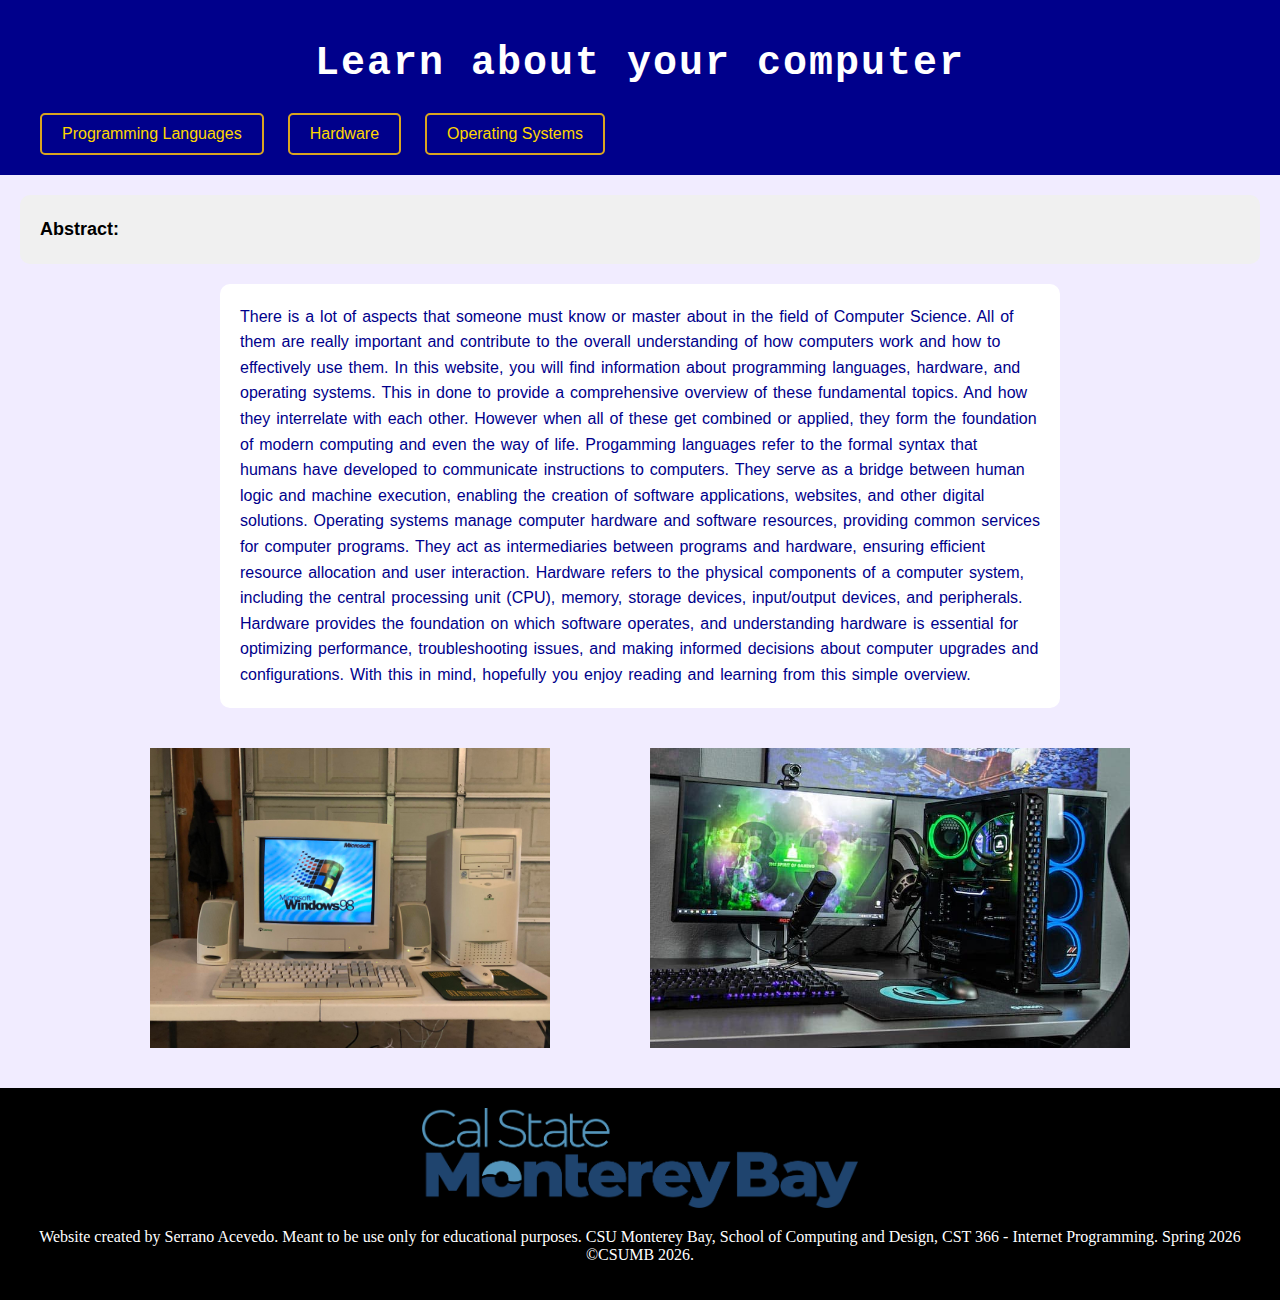
<file: HW1/index.html>
<!DOCTYPE html>
<html lang="en">
<head>
    <meta charset="UTF-8">
    <meta name="viewport" content="width=device-width, initial-scale=1.0">
    <title>Learn about your computer</title>
    <link rel="stylesheet" href="stylesheet/index.css">
</head>
<body style="background-color: #f1ecff;">
    <div>
    <body id="myheader">
    <header>
            <h1 id="main-title"> Learn about your computer</h1>
            <button id="programbtn" onclick="location.href='languages.html'">Programming Languages</button>
            <button id="hw1button" onclick="location.href='hardware.html'">Hardware</button>
            <button id="opsysbutton" onclick="location.href='operatingsys.html'">Operating Systems</button>
    </header>
    </body>
</body>
<body>
    <div>
    <!-- content page here-->
     <h2 id="abstract">Abstract:</h2>
    </div>
    <div>
     <p id="abstract-content">There is a lot of aspects that someone must know or master about in the field of Computer Science. All of them are really important and contribute
        to the overall understanding of how computers work and how to effectively use them. In this website, you will find information about programming 
        languages, hardware, and operating systems. This in done to provide a comprehensive overview of these fundamental topics. And how they interrelate
        with each other. However when all of these get combined or applied, they form the foundation of modern computing and even the way of life.
        Progamming languages refer to the formal syntax that humans have developed to communicate instructions to computers. They serve as a bridge between 
        human logic and machine execution, enabling the creation of software applications, websites, and other digital solutions. 
        Operating systems manage computer hardware and software resources, providing common services for computer programs. They act as intermediaries between 
        programs and hardware, ensuring efficient resource allocation and user interaction.
        Hardware refers to the physical components of a computer system, including the central processing unit (CPU), memory, storage devices, input/output 
        devices, and peripherals. Hardware provides the foundation on which software operates, and understanding hardware is essential for optimizing performance,
        troubleshooting issues, and making informed decisions about computer upgrades and configurations.
        With this in mind, hopefully you enjoy reading and learning from this simple overview.</p>
    </div>
    <div class ="image-container">
        <img src="images/oldpc.jpg" alt="old-pc" width="auto" height="300">
        <img src="images/what-is-a-gaming-pc.jpg" alt="gaming-pc" width="auto" height="300">
    </div>
</body>
<body>
    </div>
        <div>
        <footer>
            <img src="images/CSUMB_wordmark_color.png" alt="csumb-logo" width="auto" height="100">
            <p>Website created by Serrano Acevedo. Meant to be use only for educational purposes.
                CSU Monterey Bay, School of Computing and Design, CST 366 - Internet Programming. Spring 2026
                &copy;CSUMB 2026.
            </p>
        </footer>
    </div>
</body>    
</html>
</file>
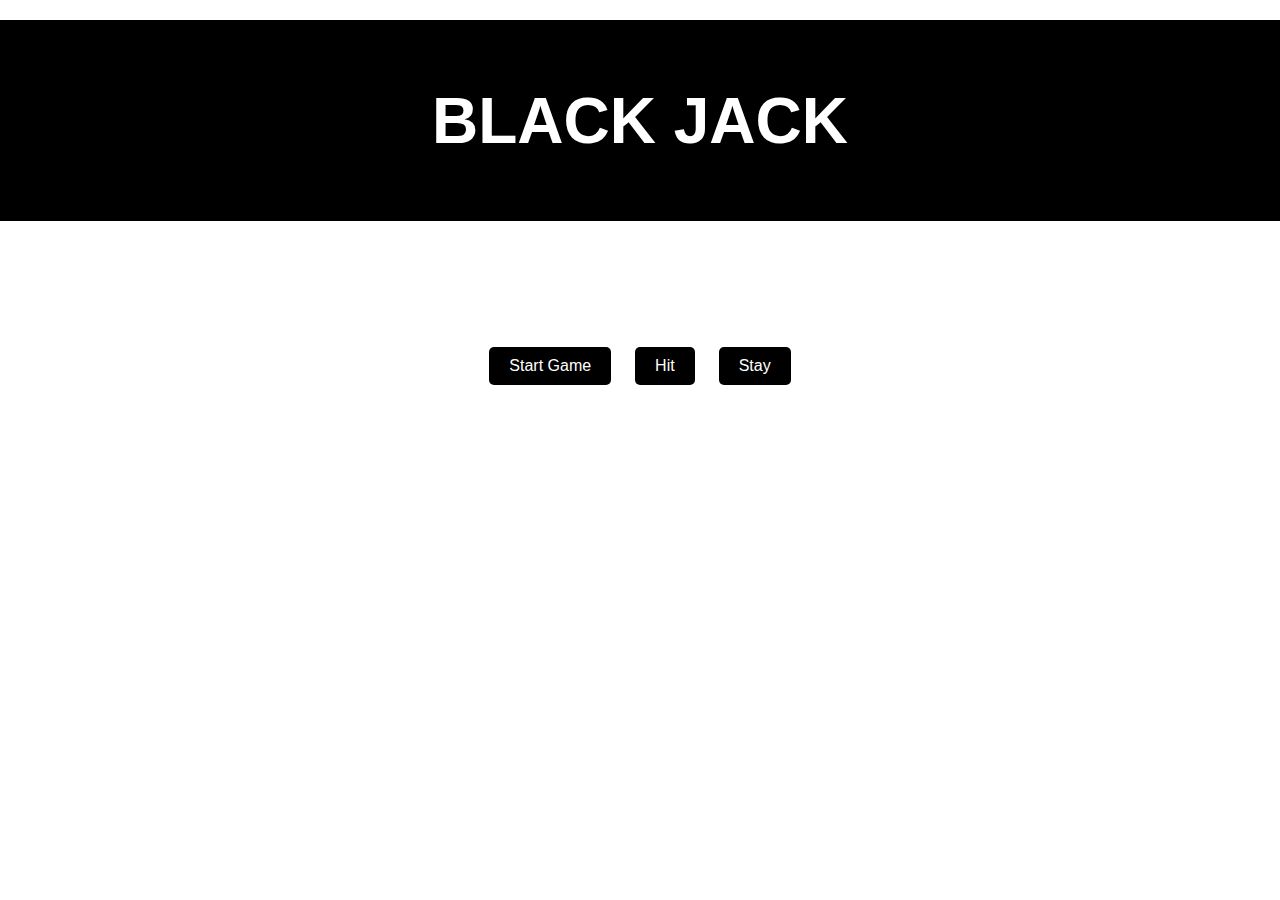
<file: HW2/index.html>
<!DOCTYPE html>
<html lang="en">
<head>
    <meta charset="UTF-8">
    <meta name="viewport" content="width=device-width, initial-scale=1.0">
    <title>Document</title>
    <script src="js/game.js" defer>
    </script>
    <link rel="stylesheet" href="css/styles.css">
</head>
<body>
    <header id="title-container">
            <h1>BLACK JACK</h1>
    </header>
    <section>
        <body>
            <h2 id="wins">Wins: 0</h2>
            <h2 id="losses">Losses: 0</h2>
        </body>
    </section> 
    <body>
        <h2 id="display-score"></h2>
        <h2 id="display-cards"></h2>
        <h2 id="display-result"></h2>
    </body>
    <section>
        <body id="controllers">
            <button id="start-game">Start Game</button>
            <button id="new-card">Hit</button>
            <button id="stay">Stay</button>
        </body>
    </section>
</body>
</html>
</file>
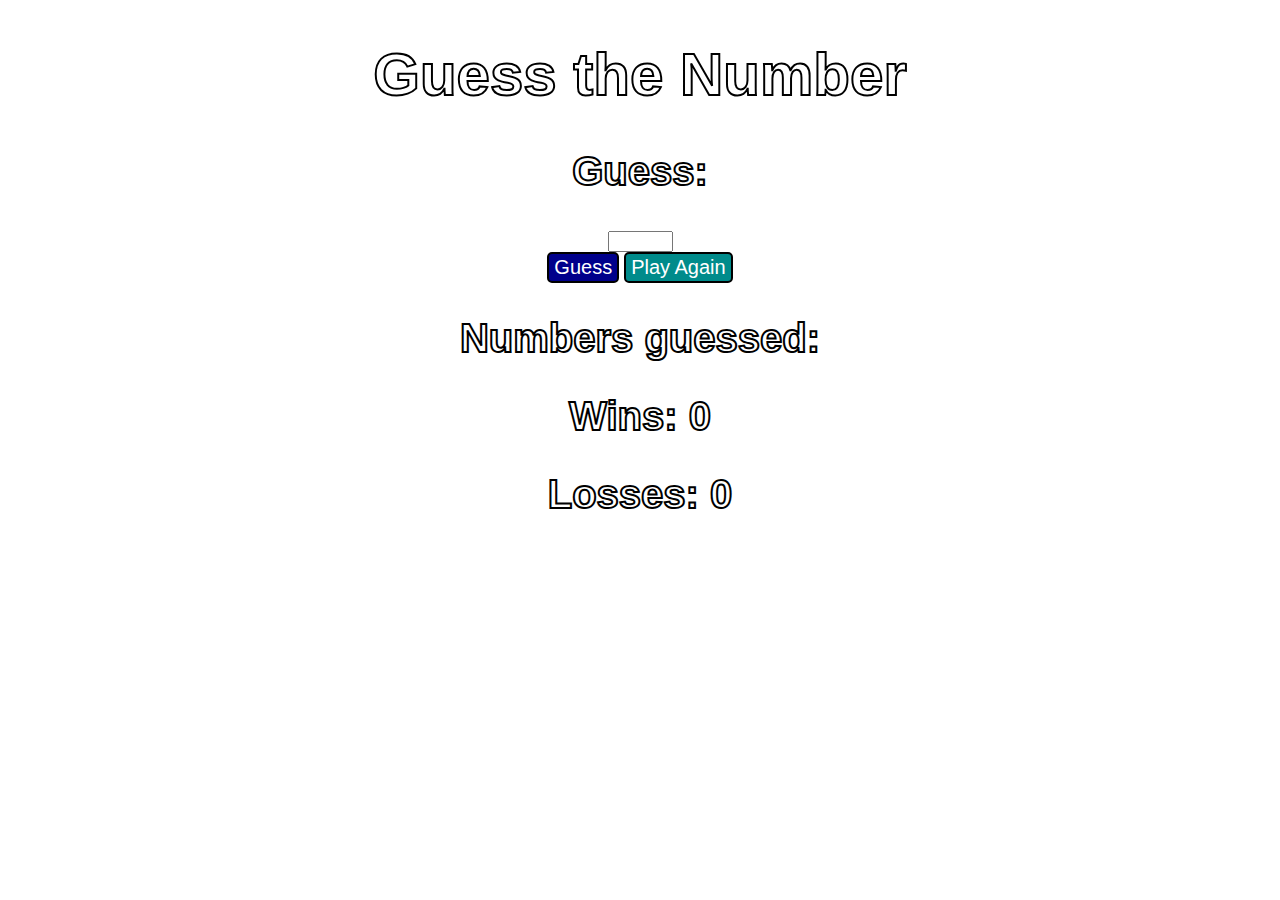
<file: Lab2/index.html>
<!DOCTYPE html>
<html lang="en">
<head>
    <meta charset="UTF-8">
    <meta name="viewport" content="width=device-width, initial-scale=1.0">
    <title>Lab 2: Guess number</title>
    <script src="js/script.js" defer>
        alert("Wazzap");
    </script>
    <!-- <style src="css/styles.css" defer>

    </style> -->
     <link href="css/styles.css" rel="stylesheet">

</head>

<body>
    <header>
        <h1 class="betterFont"> Guess the Number</h1>
    </header>

    <h2>Guess: </h2>
    <!-- creates textbox-->
    <input type="text" size="5" id="userGuess" height="20px">
    <br>
    <button id="guessBtn">Guess</button>
    <button id="resetBtn"> Play Again</button>
    <h2 id="guessNumLs">Numbers guessed:</h2>
    <h2 id="result"></h2>
    <h2 id="wins">Wins: </h2>
    <h2 id="losses">Losses: </h2>
</body>
</file>
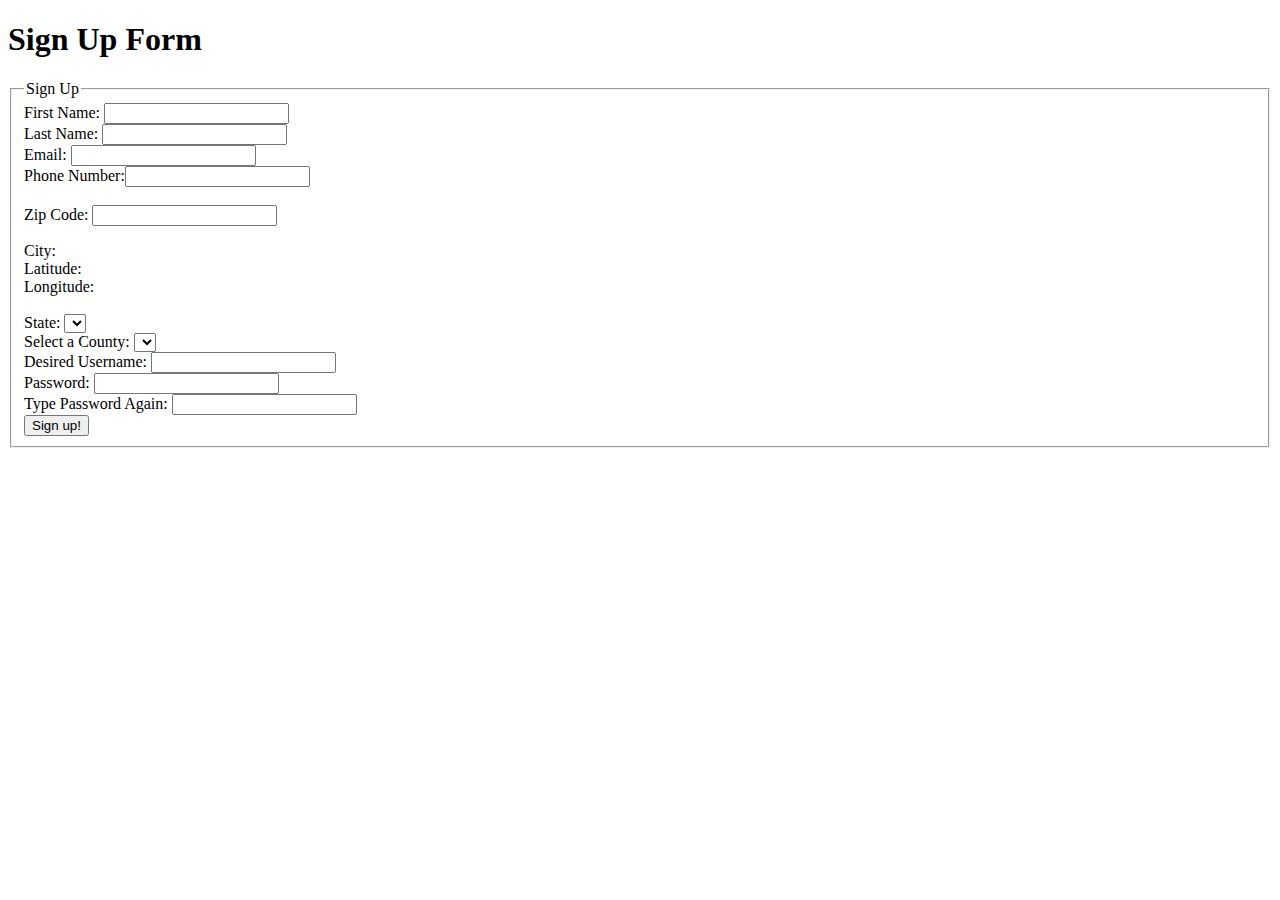
<file: Lab4/index.html>
<!DOCTYPE html>
<html lang="en">

<head>
    <meta charset="UTF-8">
    <meta name="viewport" content="width=device-width, initial-scale=1.0">
    <title>Lab 4: Sign up Form</title>
    <script src="js/script.js" defer></script>
</head>

<body>
    <h1> Sign Up Form </h1>

    <fieldset>
        <legend>Sign Up</legend>
        First Name: <input type="text"><br>
        Last Name: <input type="text"><br>
        Email: <input type="text"><br>
        Phone Number:<input type="text"><br><br>
        Zip Code: <input type="text" id="zip"><br>
        <p id="zipError" style="color: red;"></p>
        City: <span id="cityName"></span>
        <br>
        Latitude: <span id="cityLatitude"></span>
        <br>
        Longitude: <span id="cityLongitude"></span>
        <br><br>
        State: <select id="state"></select><br>
        Select a County: <select id="county"></select><br>

        Desired Username: <input type="text" id="username"><br>
        Password: <input type="password" class="password"><span id="suggestedPassword"></span><br>
        Type Password Again: <input type="password" class="password"><br>
        <input type="submit" value="Sign up!">
    </fieldset>
</body>

</html>
</file>
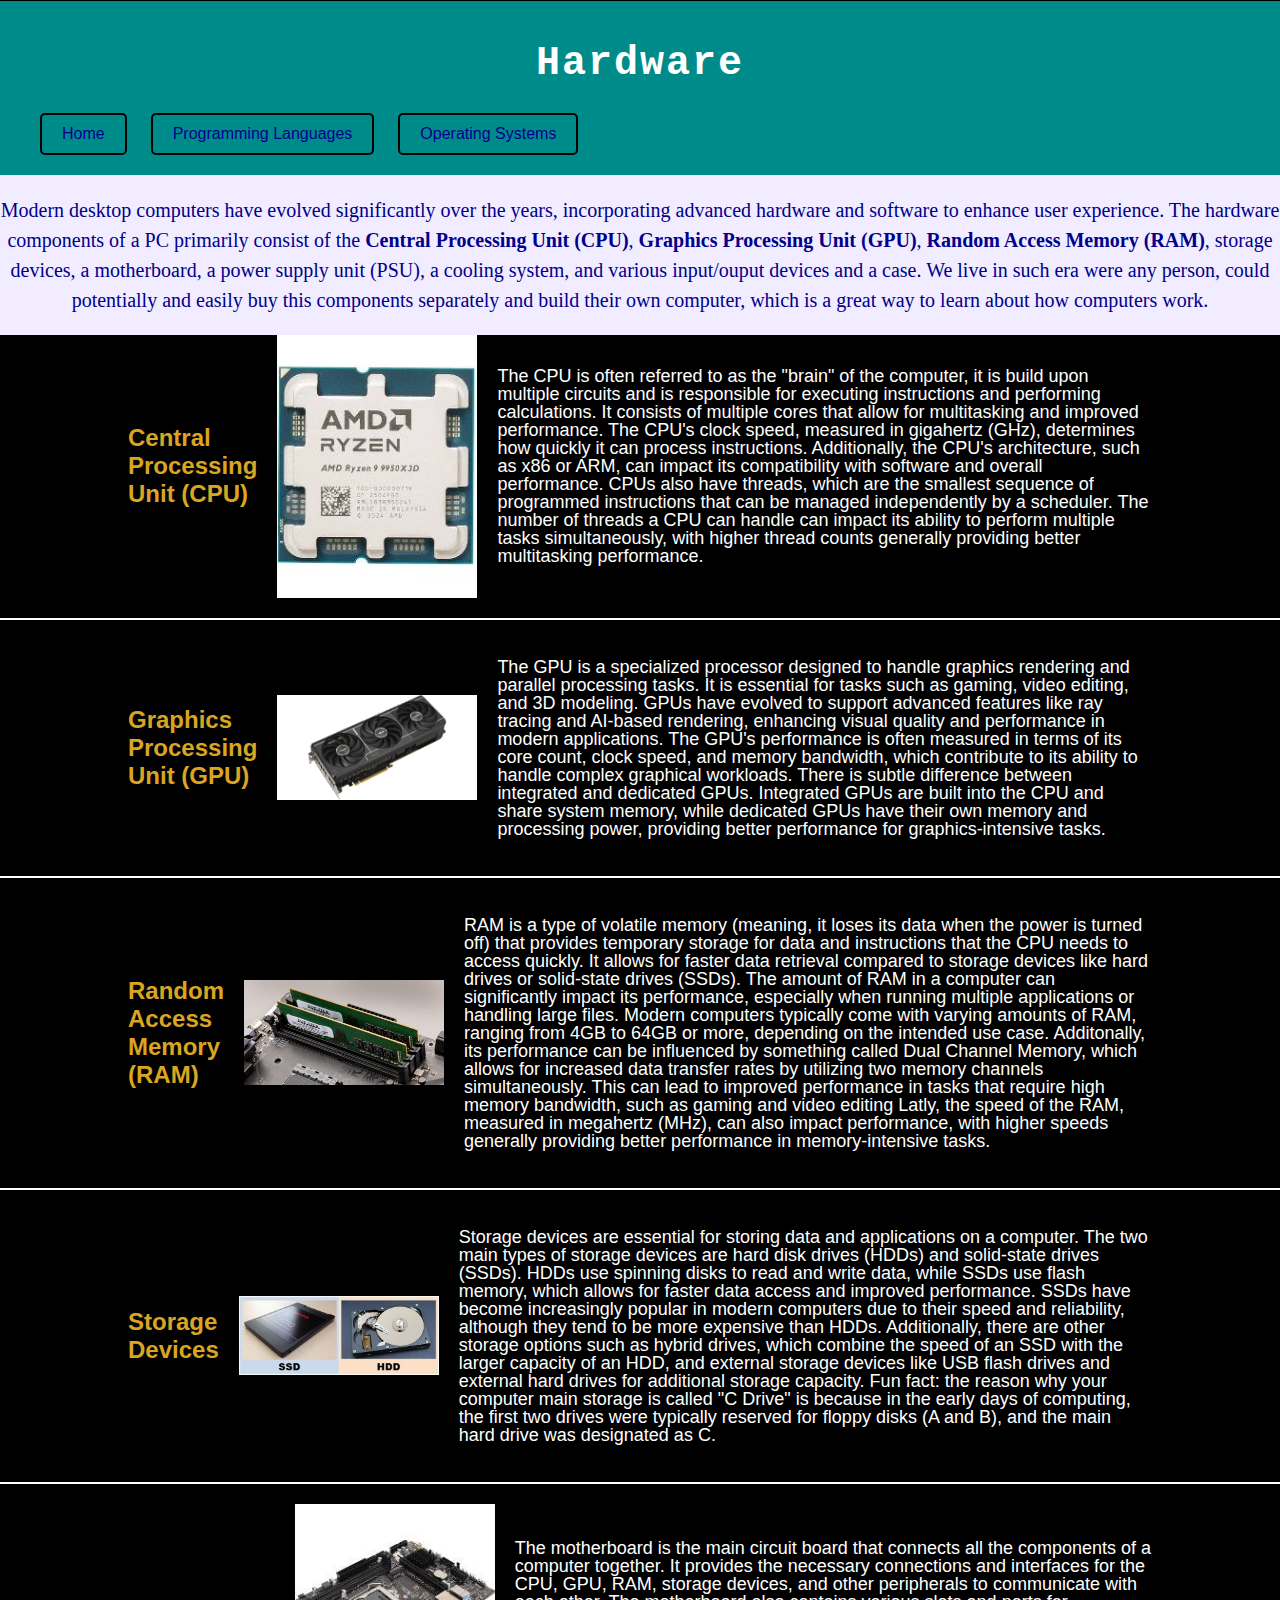
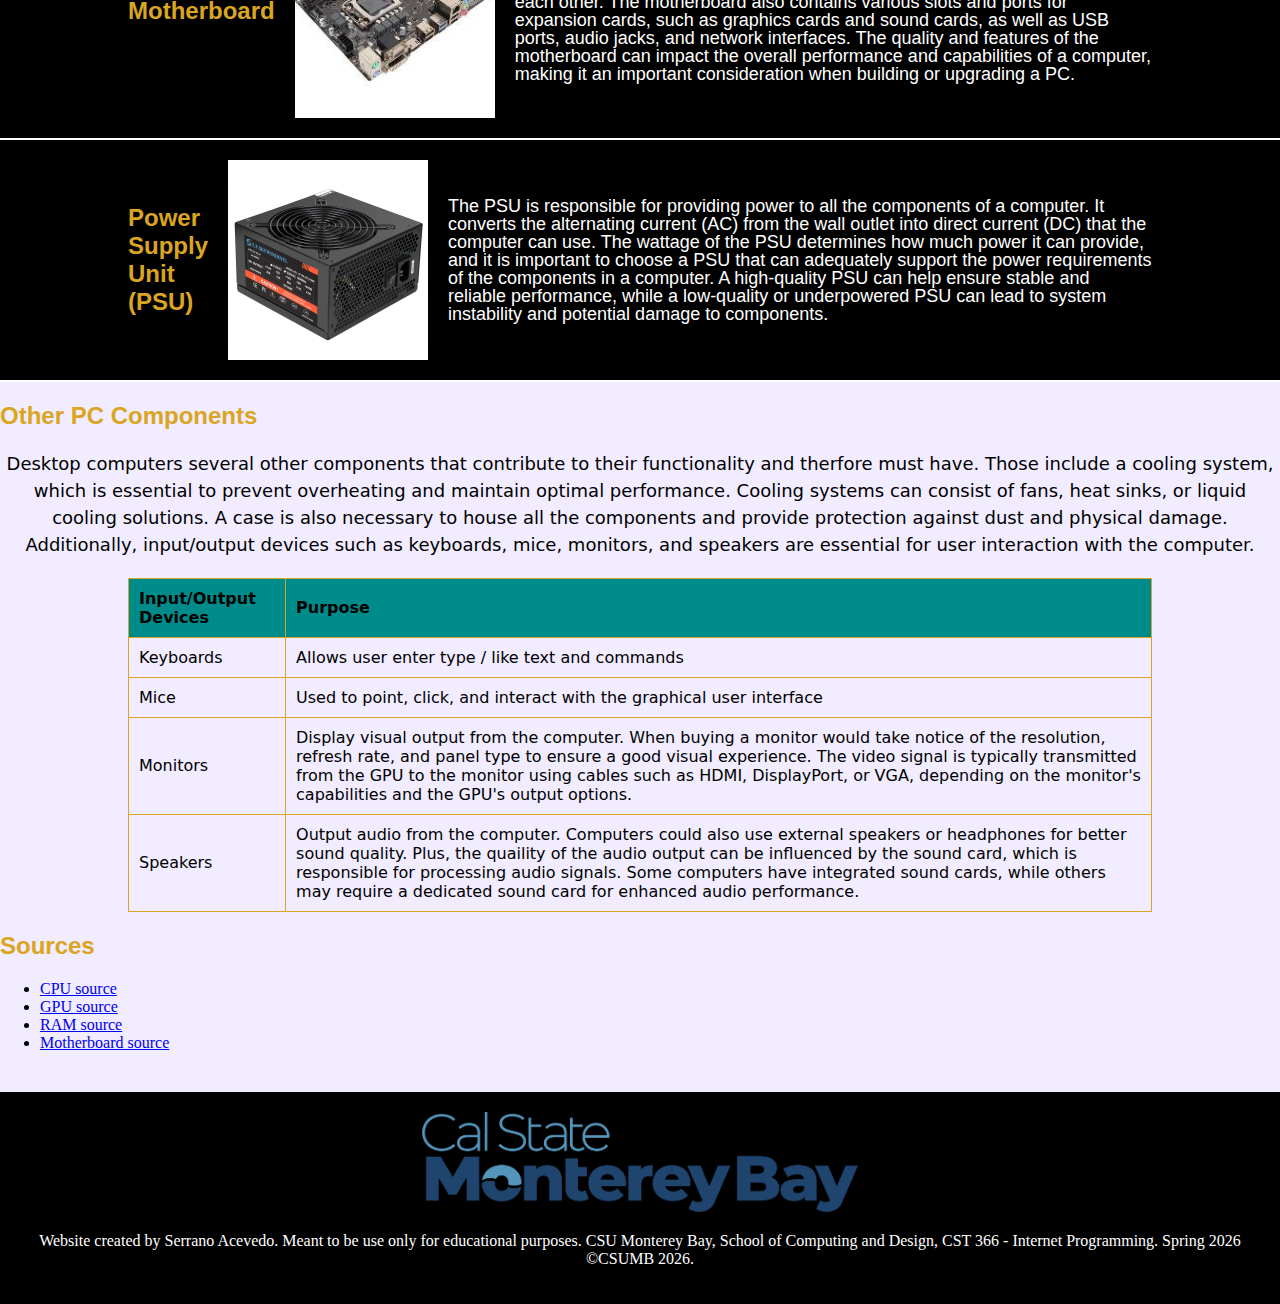
<file: HW1/hardware.html>
<!DOCTYPE html>
<html lang="en">
<head>
    <meta charset="UTF-8">
    <meta name="viewport" content="width=device-width, initial-scale=1.0">
    <title>Hardware</title>
    <link rel="stylesheet" href="stylesheet/hardware.css">
</head>
<body style="background-color: #f1ecff;">
    <header id="myheader">
        <h1 id="main-title"> Hardware</h1>
        <button id="homebutton" onclick="location.href='index.html'">Home</button>
        <button id="hw1button" onclick="location.href='languages.html'">Programming Languages</button>
        <button id="opsysbutton" onclick="location.href='operatingsys.html'">Operating Systems</button>
    </header>
    <main>
        <p id="main-description">
        Modern desktop computers have evolved significantly over the years, incorporating advanced hardware and software to enhance user experience.
        The hardware components of a PC primarily consist of the <b>Central Processing Unit (CPU)</b>, <b>Graphics Processing Unit (GPU)</b>, <b>Random Access Memory (RAM)</b>,
        storage devices, a motherboard, a power supply unit (PSU), a cooling system, and various input/ouput devices and a case. We live in such era
        were any person, could potentially and easily buy this components separately and build their own computer, which is a great way to learn about how computers work. 
        </p>
        <section class="main-list">    
        <div class="cpu container">
            <h2 class="subtitle">Central Processing Unit (CPU)</h2>
            <img src="images/ryzencpu.jpg" alt="compu-cpu" width="200">
            <p class="mytext">
            The CPU is often referred to as the "brain" of the computer, it is build upon multiple circuits and is responsible for executing instructions and performing calculations. 
            It consists of multiple cores that allow for multitasking and improved performance. The CPU's clock speed, measured in gigahertz (GHz), determines how quickly it can 
            process instructions. Additionally, the CPU's architecture, such as x86 or ARM, can impact its compatibility with software and overall performance. CPUs
            also have threads, which are the smallest sequence of programmed instructions that can be managed independently by a scheduler. The number of threads a CPU can handle can 
            impact its ability to perform multiple tasks simultaneously, with higher thread counts generally providing better multitasking performance.
            </p>

        </div>
        <hr>
        <div class="gpu container">
            <h2 class="subtitle">Graphics Processing Unit (GPU)</h2>
            <img src="images/rtx5070tigpu.jpg" alt="compu-gpu" width="200">
            <p class="mytext">
            The GPU is a specialized processor designed to handle graphics rendering and parallel processing tasks. It is essential for tasks such as gaming, video editing, and 3D modeling.
            GPUs have evolved to support advanced features like ray tracing and AI-based rendering, enhancing visual quality and performance in modern applications. 
            The GPU's performance is often measured in terms of its core count, clock speed, and memory bandwidth, which contribute to its ability to handle complex graphical workloads.
            There is subtle difference between integrated and dedicated GPUs. Integrated GPUs are built into the CPU and share system memory, while dedicated GPUs have their own memory and processing power,
            providing better performance for graphics-intensive tasks.
            </p>
        </div>
        <hr>
        <div class="ram container">
            <h2 class="subtitle">Random Access Memory (RAM)</h2>
            <img src="images/Installed-RAM-How-To-Install-RAM-In-a-Windows-PC.jpg" alt="compu-ram" width="200">
            <p class="mytext">
            RAM is a type of volatile memory (meaning, it loses its data when the power is turned off) that provides temporary storage for data and instructions that the CPU needs to access 
            quickly. It allows for faster data retrieval compared to storage devices like hard drives or solid-state drives (SSDs). The amount of RAM in a computer can significantly impact 
            its performance, especially when running multiple applications or handling large files. Modern computers typically come with varying amounts of RAM, ranging from 4GB to 64GB or 
            more, depending on the intended use case. Additonally, its performance can be influenced by something called Dual Channel Memory, which allows for increased data transfer rates 
            by utilizing two memory channels simultaneously. This can lead to improved performance in tasks that require high memory bandwidth, such as gaming and video editing Latly, the
            speed of the RAM, measured in megahertz (MHz), can also impact performance, with higher speeds generally providing better performance in memory-intensive tasks.
            </p>
        </div>
        <hr>
        <div class="storage container">
            <h2 class="subtitle">Storage Devices</h2>
            <img src="images/SSD-vs-HDD-2.jpg" alt="compu-storage" width="200">
            <p class="mytext">
            Storage devices are essential for storing data and applications on a computer. The two main types of storage devices are hard disk drives (HDDs) and solid-state drives (SSDs). 
            HDDs use spinning disks to read and write data, while SSDs use flash memory, which allows for faster data access and improved performance. SSDs have become increasingly popular 
            in modern computers due to their speed and reliability, although they tend to be more expensive than HDDs. Additionally, there are other storage options such as hybrid drives,
            which combine the speed of an SSD with the larger capacity of an HDD, and external storage devices like USB flash drives and external hard drives for additional storage capacity.
            Fun fact: the reason why your computer main storage is called "C Drive" is because in the early days of computing, the first two drives were typically reserved for floppy disks 
            (A and B), and the main hard drive was designated as C.
            </p>
        </div>
        <hr>
        <div class="motherboard container">
            <h2 class="subtitle">Motherboard</h2>
            <img src="images/cpu.jpg" alt="compu-motherboard" width="200">
            <p class="mytext">
            The motherboard is the main circuit board that connects all the components of a computer together. It provides the necessary connections and interfaces for the CPU, GPU, RAM, storage devices,
            and other peripherals to communicate with each other. The motherboard also contains various slots and ports for expansion cards, such as graphics cards and sound cards, as well as USB ports, 
            audio jacks, and network interfaces. The quality and features of the motherboard can impact the overall performance and capabilities of a computer, making it an important consideration when 
            building or upgrading a PC.
            </p>
        </div>
        <hr>
        <div class="psu container">
            <h2 class="subtitle">Power Supply Unit (PSU)</h2>
            <img src="images/psujpg.jpg" alt="compu-psu" width="200">
            <p class="mytext">
            The PSU is responsible for providing power to all the components of a computer. It converts the alternating current (AC) from the wall outlet into direct current (DC) that the computer can use. 
            The wattage of the PSU determines how much power it can provide, and it is important to choose a PSU that can adequately support the power requirements of the components in a computer. 
            A high-quality PSU can help ensure stable and reliable performance, while a low-quality or underpowered PSU can lead to system instability and potential damage to components.
            </p>
        </div>
        <hr>
        </section>
        <div class="other-PC-Components">
            <h2 class="subtitle" >Other PC Components</h2>
            <p class="bottom-text">
            Desktop computers several other components that contribute to their functionality and therfore must have.
            Those include a cooling system, which is essential to prevent overheating and maintain optimal performance. Cooling systems can consist of fans, heat sinks, or liquid cooling solutions.
            A case is also necessary to house all the components and provide protection against dust and physical damage. 
            Additionally, input/output devices such as keyboards, mice, monitors, and speakers are essential for user interaction with the computer.
            </p>    
                <table>
                    <thead>
                        <tr>
                            <th>Input/Output Devices</th>
                            <th>Purpose</th>
                        </tr>
                    </thead>
                    <tbody>
                        <tr>
                            <td>Keyboards</td>
                            <td>Allows user enter type / like text and commands</td>
                        </tr>
                        <tr>
                            <td>Mice</td>
                            <td>Used to point, click, and interact with the graphical user interface</td>
                        </tr>
                        <tr>
                            <td>Monitors</td>
                            <td>
                                Display visual output from the computer. When buying a monitor would take notice of the resolution, refresh rate, and panel type to ensure a good visual experience.
                                The video signal is typically transmitted from the GPU to the monitor using cables such as HDMI, DisplayPort, or VGA, depending on the monitor's capabilities and the GPU's output options.
                            </td>
                        </tr>
                        <tr>
                            <td>Speakers</td>
                            <td>
                                Output audio from the computer. Computers could also use external speakers or headphones for better sound quality.
                                Plus, the quaility of the audio output can be influenced by the sound card, which is responsible for processing audio signals.
                                Some computers have integrated sound cards, while others may require a dedicated sound card for enhanced audio performance.
                            </td>
                        </tr>
                    </tbody>
                </table>
        </div>
        <section class="sources">
            <h2 class="subtitle">Sources</h2>
            <ul>
                <li><a href="https://en.wikipedia.org/wiki/Central_processing_unit" target="_blank" rel="noopener">CPU source</a></li>
                <li><a href="https://en.wikipedia.org/wiki/Graphics_processing_unit" target="_blank" rel="noopener">GPU source</a></li>
                <li><a href="https://en.wikipedia.org/wiki/Random-access_memory" target="_blank" rel="noopener">RAM source</a></li>
                <li><a href="https://en.wikipedia.org/wiki/Motherboard" target="_blank" rel="noopener">Motherboard source</a></li>
            </ul>
        </section>
    </main>
    <footer>
        <img src="images/CSUMB_wordmark_color.png" alt="csumb-logo" height="100">
        <p>Website created by Serrano Acevedo. Meant to be use only for educational purposes.
            CSU Monterey Bay, School of Computing and Design, CST 366 - Internet Programming. Spring 2026
            &copy;CSUMB 2026.
        </p>
    </footer>
</body>    
</html>
</file>
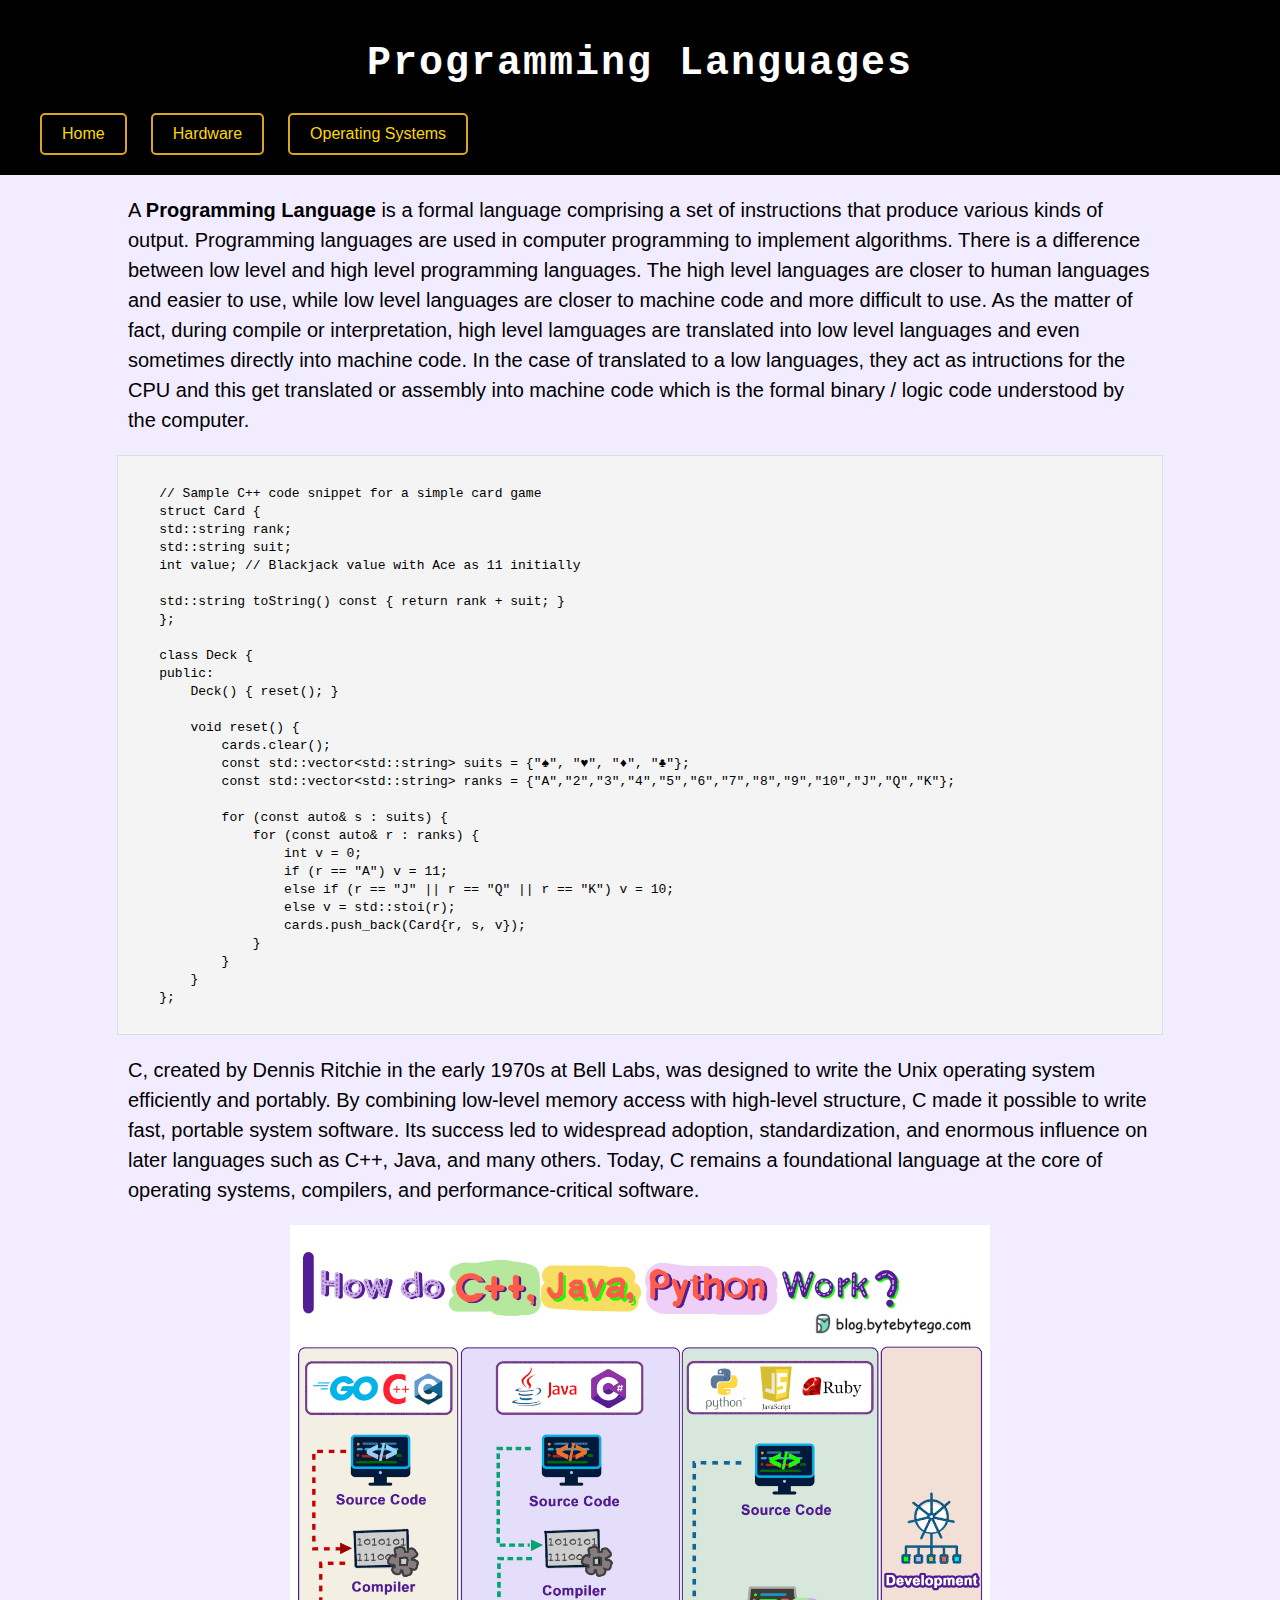
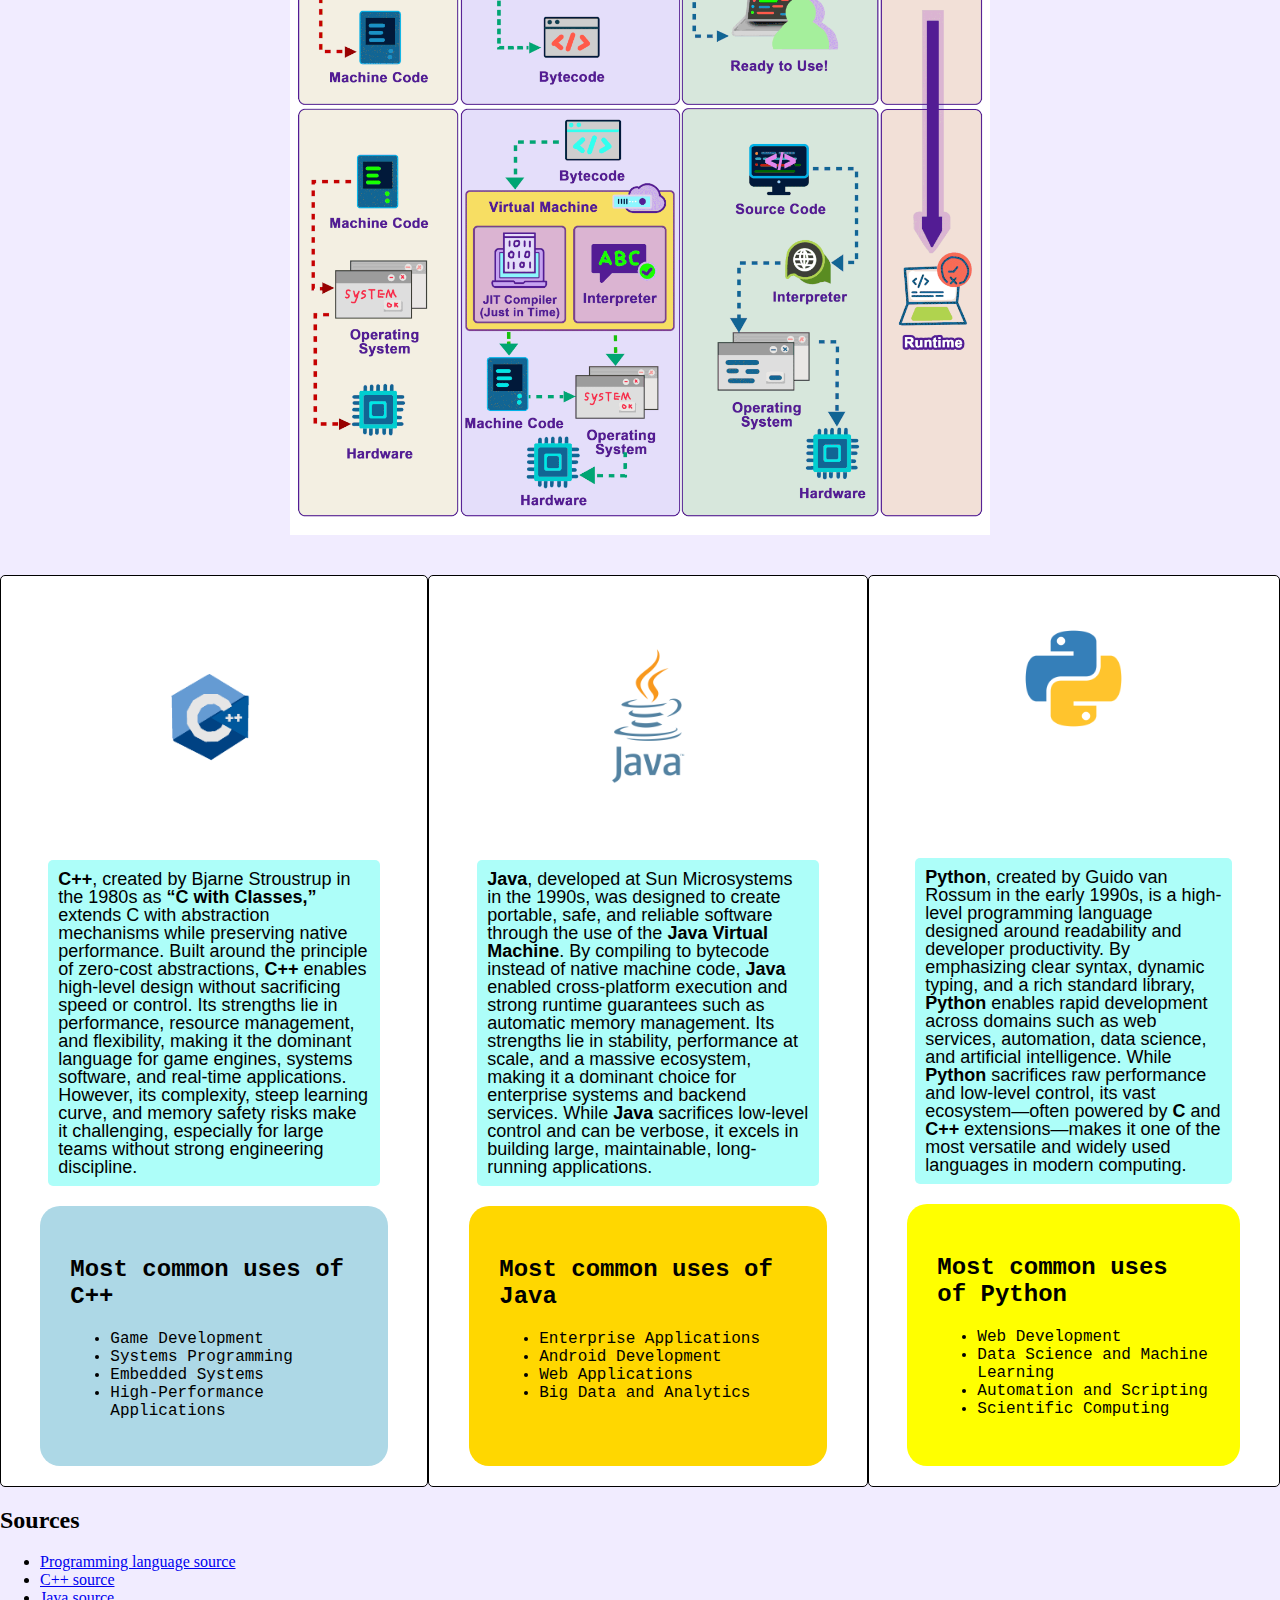
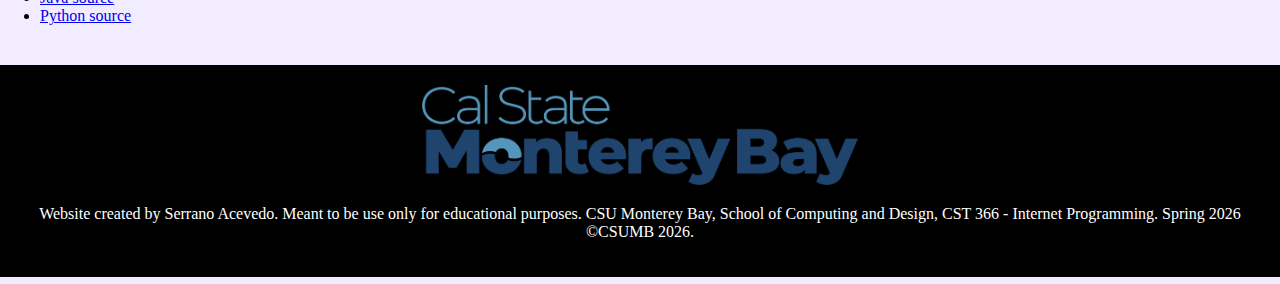
<file: HW1/languages.html>
<!DOCTYPE html>
<html lang="en">
<head>
    <meta charset="UTF-8">
    <meta name="viewport" content="width=device-width, initial-scale=1.0">
    <title>Programming Languages</title>
    <link rel="stylesheet" href="stylesheet/languages.css">

</head>
<body style="background-color: #f1ecff;">
    <header id="myheader">
        <h1 id="main-title"> Programming Languages</h1>
        <button id="homebutton" onclick="location.href='index.html'">Home</button>
        <button id="hw1button" onclick="location.href='hardware.html'">Hardware</button>
        <button id="opsysbutton" onclick="location.href='operatingsys.html'">Operating Systems</button>
    </header>
    <div class="main-description">
            <p> A <b>Programming Language</b> is a formal language comprising a set of instructions that produce various kinds of output. 
            Programming languages are used in computer programming to implement algorithms.
            There is a difference between low level and high level programming languages. The high level languages are closer to human 
            languages and easier to use, while low level languages are closer to machine code and more difficult to use.
            As the matter of fact, during compile or interpretation, high level lamguages are translated into low level languages
            and even sometimes directly into machine code. In the case of translated to a low languages, they act as intructions
            for the CPU and this get translated or assembly into machine code which is the formal binary / logic code understood by the computer.</p>
    </div>
    <div>
        <!-- Insert some code snippet or code screenshots-->
        <pre id="samplecode"><code>
    // Sample C++ code snippet for a simple card game
    struct Card {
    std::string rank;
    std::string suit;
    int value; // Blackjack value with Ace as 11 initially

    std::string toString() const { return rank + suit; }
    };

    class Deck {
    public:
        Deck() { reset(); }

        void reset() {
            cards.clear();
            const std::vector&lt;std::string&gt; suits = {"♠", "♥", "♦", "♣"};
            const std::vector&lt;std::string&gt; ranks = {"A","2","3","4","5","6","7","8","9","10","J","Q","K"};

            for (const auto&amp; s : suits) {
                for (const auto&amp; r : ranks) {
                    int v = 0;
                    if (r == "A") v = 11;
                    else if (r == "J" || r == "Q" || r == "K") v = 10;
                    else v = std::stoi(r);
                    cards.push_back(Card{r, s, v});
                }
            }
        }
    };
        </code></pre>
    </div>
    <div class="main-description">
        <!-- Explain C and the C-like programming languages-->
         <p>C, created by Dennis Ritchie in the early 1970s at Bell Labs, was designed to write the Unix operating system efficiently and portably. 
            By combining low-level memory access with high-level structure, C made it possible to write fast, portable system software. Its success led 
            to widespread adoption, standardization, and enormous influence on later languages such as C++, Java, and many others. Today, C remains 
            a foundational language at the core of operating systems, compilers, and performance-critical software.
         </p>
    </div>
    <div>
        <!-- add diagram on C derivatives, C++, Java, Python-->
         <img src="images/clanguagesdiagram.gif" alt="C Derivatives Diagram" id="diagramimg">
    </div>
    <div class ="big-container">
    <div class="container-for-ls bigBox">
        <div class="box">
            <img src="images/cpplogo.gif" alt="cpp-logo" height="200">
        </div>
        <!-- explain C++ and add C++ logo-->
        <div class="box">
         <p class="language-description"> <b>C++</b>, created by Bjarne Stroustrup in the 1980s as <b>“C with Classes,”</b> extends C with abstraction mechanisms while preserving native performance. 
            Built around the principle of zero-cost abstractions, <b>C++</b> enables high-level design without sacrificing speed or control. Its strengths lie in 
            performance, resource management, and flexibility, making it the dominant language for game engines, systems software, and real-time applications. 
            However, its complexity, steep learning curve, and memory safety risks make it challenging, especially for large teams without strong engineering
            discipline.</p>
        </div>
        <div class="box msuses" style="background-color: lightblue;">
            <h2>Most common uses of C++</h2>
            <ul>
                <li>Game Development</li>
                <li>Systems Programming</li>
                <li>Embedded Systems</li>
                <li>High-Performance Applications</li>
            </ul>
        </div>
    </div>
    <div class="container-for-ls bigBox">
        <div class="box">
            <img src="images/Java_(programming_language)-Logo.wine.png" alt="java-logo" height="200">
        </div>
        <div class="box">
        <!-- explain Java and add Java logo-->
         <p class="language-description"> <b>Java</b>, developed at Sun Microsystems in the 1990s, was designed to create portable, safe, and reliable software through the use of the <b>Java Virtual Machine</b>. 
            By compiling to bytecode instead of native machine code, <b>Java</b> enabled cross-platform execution and strong runtime guarantees such as automatic memory management.
            Its strengths lie in stability, performance at scale, and a massive ecosystem, making it a dominant choice for enterprise systems and backend services. 
            While <b>Java</b> sacrifices low-level control and can be verbose, it excels in building large, maintainable, long-running applications.</p>
        </div>
        <div class="box msuses" style="background-color: gold;">
            <h2>Most common uses of Java</h2>
            <ul>
                <li>Enterprise Applications</li>
                <li>Android Development</li>
                <li>Web Applications</li>
                <li>Big Data and Analytics</li>
            </ul>
        </div>    
    </div>
    <div class="container-for-ls bigBox">
        <div class="box">
            <img src="images/Python_logo_01.svg.png" alt="python-logo" width="125" height="125">
        </div>
        <div class="box">
        <!-- explain Python and add Python logo-->
         <p class="language-description"> <b>Python</b>, created by Guido van Rossum in the early 1990s, is a high-level programming language designed around readability and developer productivity. By emphasizing 
            clear syntax, dynamic typing, and a rich standard library, <b>Python</b> enables rapid development across domains such as web services, automation, data science, and artificial 
            intelligence. While <b>Python</b> sacrifices raw performance and low-level control, its vast ecosystem—often powered by <b>C</b> and <b>C++</b> extensions—makes it one of the most versatile and
            widely used languages in modern computing.
         </p>
        </div>
        <div class="box msuses" style="background-color: yellow;">
            <h2>Most common uses of Python</h2>
            <ul>
                <li>Web Development</li>
                <li>Data Science and Machine Learning</li>
                <li>Automation and Scripting</li>
                <li>Scientific Computing</li>
            </ul>
        </div>
    </div>
    </div>
    <section class="sources">
        <h2 class="subtitle">Sources</h2>
        <ul>
            <li><a href="https://en.wikipedia.org/wiki/Programming_language" target="_blank" rel="noopener">Programming language source</a></li>
            <li><a href="https://en.wikipedia.org/wiki/C%2B%2B" target="_blank" rel="noopener">C++ source</a></li>
            <li><a href="https://en.wikipedia.org/wiki/Java_(programming_language)" target="_blank" rel="noopener">Java source</a></li>
            <li><a href="https://en.wikipedia.org/wiki/Python_(programming_language)" target="_blank" rel="noopener">Python source</a></li>
        </ul>
    </section>
    <div>
        <footer>
            <img src="images/CSUMB_wordmark_color.png" alt="csumb-logo" height="100">
            <p>Website created by Serrano Acevedo. Meant to be use only for educational purposes.
                CSU Monterey Bay, School of Computing and Design, CST 366 - Internet Programming. Spring 2026
                &copy;CSUMB 2026.

            </p>
        </footer>
    </div>
</body>
</html>
</file>
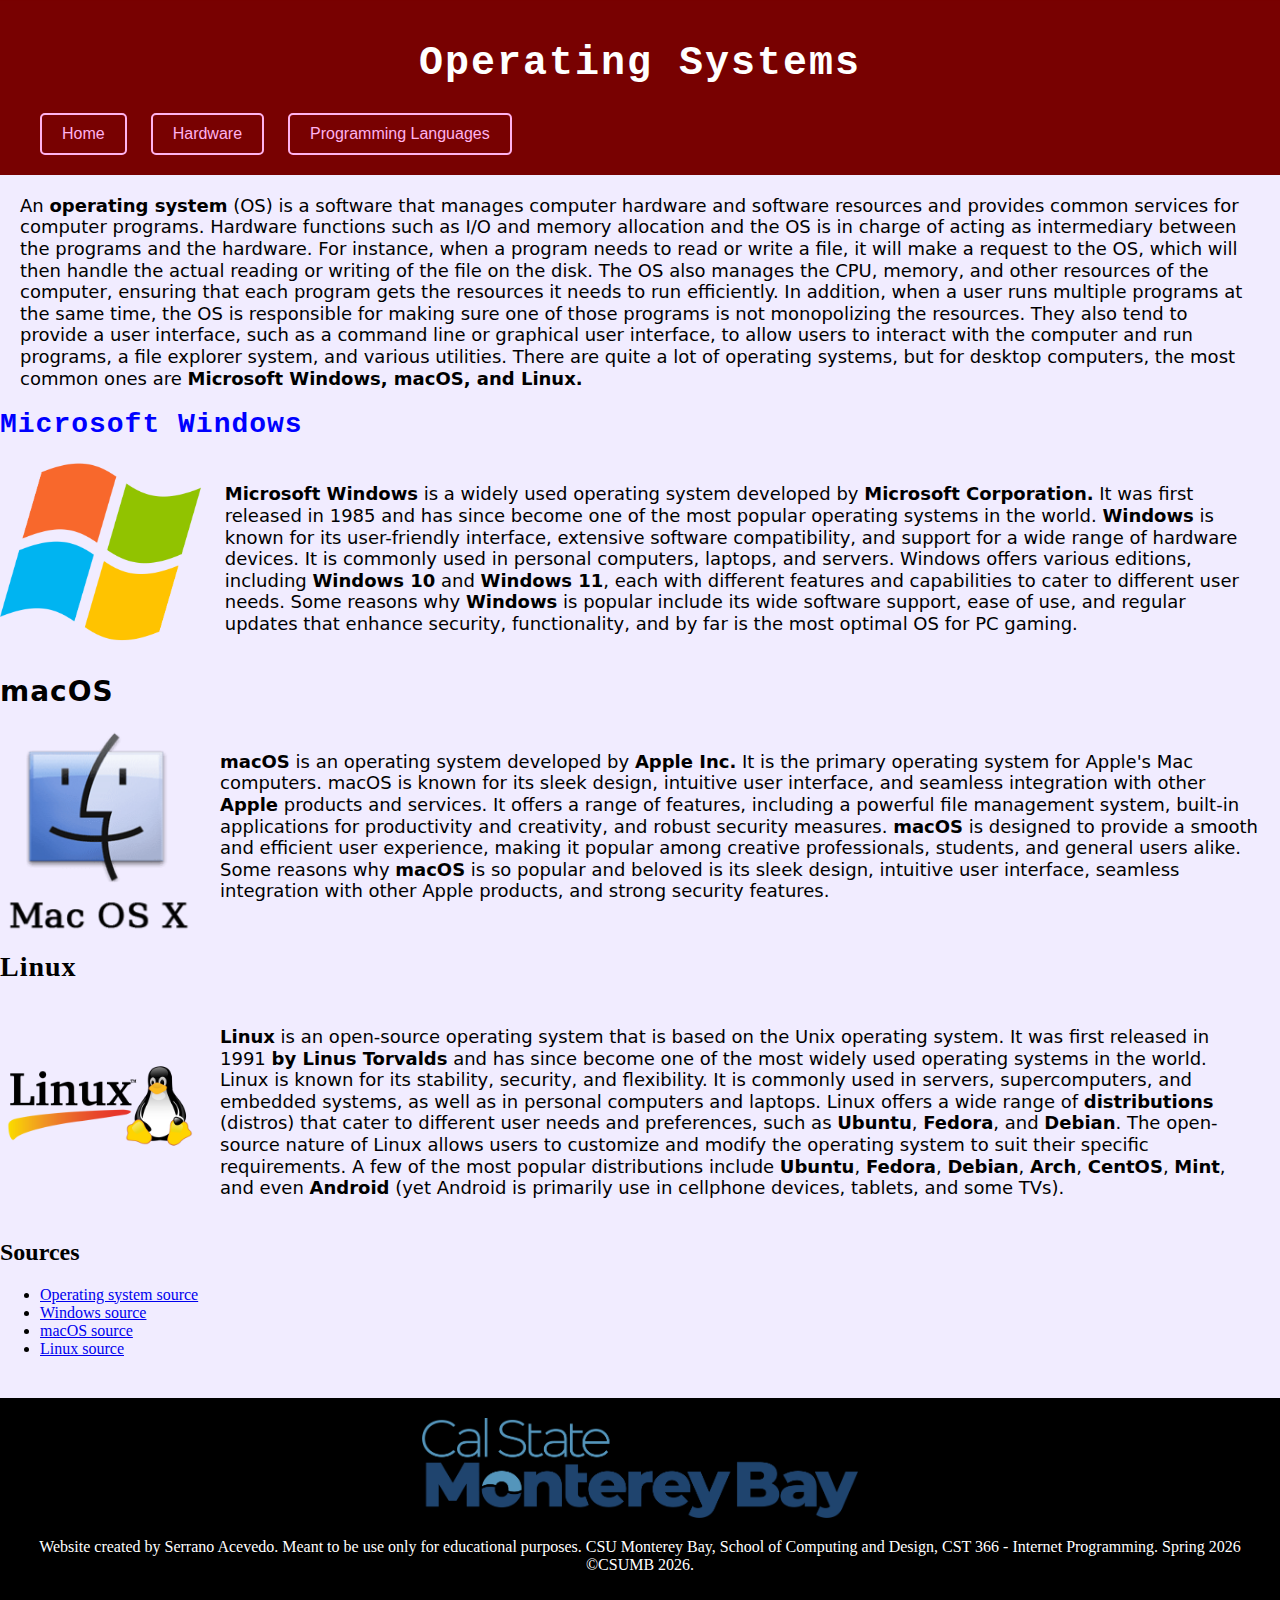
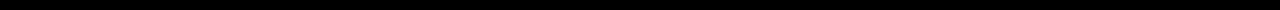
<file: HW1/operatingsys.html>
<!DOCTYPE html>
<html lang="en">
<head>
    <meta charset="UTF-8">
    <meta name="viewport" content="width=device-width, initial-scale=1.0">
    <title>Operating Systems</title>
    <link rel="stylesheet" href="stylesheet/operatingsys.css">
</head>
<body style="background-color: #f1ecff;">
    <header id="myheader">
        <h1 id="main-title"> Operating Systems</h1>
        <button id="homebutton" onclick="location.href='index.html'">Home</button>
        <button id="hw1button" onclick="location.href='hardware.html'">Hardware</button>
        <button id="opsysbutton" onclick="location.href='languages.html'">Programming Languages</button>
    </header>
    <main>
        <p id="main-body-paragraph">An <b>operating system</b> (OS) is a software that manages computer hardware and software resources and provides common services for computer programs.
        Hardware functions such as I/O and memory allocation and the OS is in charge of acting as intermediary between the programs and the hardware. For instance, when a program needs 
        to read or write a file, it will make a request to the OS, which will then handle the actual reading or writing of the file on the disk. The OS also manages the CPU, memory, and 
        other resources of the computer, ensuring that each program gets the resources it needs to run efficiently. In addition, when a user runs multiple programs at the same time, the 
        OS is responsible for making sure one of those programs is not monopolizing the resources. They also tend to provide a user interface, such as a command line or graphical user 
        interface, to allow users to interact with the computer and run programs, a file explorer system, and various utilities. There are quite a lot of operating systems, but for desktop computers, the most common ones are 
        <b>Microsoft Windows, macOS, and Linux.</b></p>
        <div>
            <h2 id="win-title">Microsoft Windows</h2>
            <div class="sub-container">
                <img src="images/Windows-Logo.png" alt="win-logo" height="180">
                <p class="os-description"> <b>Microsoft Windows</b> is a widely used operating system developed by <b>Microsoft Corporation.</b> It was first released in 1985 and has since become one of the most popular operating systems 
            in the world. <b>Windows</b> is known for its user-friendly interface, extensive software compatibility, and support for a wide range of hardware devices. It is commonly used in personal computers, 
            laptops, and servers. Windows offers various editions, including <b>Windows 10</b> and <b>Windows 11</b>, each with different features and capabilities to cater to different user needs. Some reasons why <b>Windows</b> is popular 
            include its wide software support, ease of use, and regular updates that enhance security, functionality, and by far is the most optimal OS for PC gaming.</p>
        </div>
        </div>
        <div>
            <h2 id="mac-title">macOS</h2>
            <div class="sub-container">
                <img src="images/toppng.com-macos-211x211.png" alt="mac-logo" height="200">
                <p class="os-description"> <b>macOS</b> is an operating system developed by <b>Apple Inc.</b> It is the primary operating system for Apple's Mac computers. macOS is known for its sleek design, intuitive user interface, and 
            seamless integration with other <b>Apple</b> products and services. It offers a range of features, including a powerful file management system, built-in applications for productivity and creativity, 
            and robust security measures. <b>macOS</b> is designed to provide a smooth and efficient user experience, making it popular among creative professionals, students, and general users alike. Some reasons why <b>macOS</b> is
            so popular and beloved is its sleek design, intuitive user interface, seamless integration with other Apple products, and strong security features.</p>
        </div>
        </div>
        <div>
            <h2 id="linux-title">Linux</h2>
            <div class="sub-container">
                <img src="images/linux.png" alt="linux-logo" height="200">
                <p class="os-description"> <b>Linux</b> is an open-source operating system that is based on the Unix operating system. It was first released in 1991 <b>by Linus Torvalds</b> and has since become one of the most widely used operating 
            systems in the world. Linux is known for its stability, security, and flexibility. It is commonly used in servers, supercomputers, and embedded systems, as well as in personal computers and laptops. 
            Linux offers a wide range of <b>distributions</b> (distros) that cater to different user needs and preferences, such as <b>Ubuntu</b>, <b>Fedora</b>, and <b>Debian</b>. The open-source nature of Linux allows users to customize 
            and modify the operating system to suit their specific requirements. A few of the most popular distributions include <b>Ubuntu</b>, <b>Fedora</b>, <b>Debian</b>, <b>Arch</b>, <b>CentOS</b>, <b>Mint</b>, and even <b>Android</b> (yet Android is primarily
            use in cellphone devices, tablets, and some TVs).</p>
        </div>
        </div>
        <section class="sources">
            <h2 class="subtitle">Sources</h2>
            <ul>
                <li><a href="https://en.wikipedia.org/wiki/Operating_system" target="_blank" rel="noopener">Operating system source</a></li>
                <li><a href="https://en.wikipedia.org/wiki/Microsoft_Windows" target="_blank" rel="noopener">Windows source</a></li>
                <li><a href="https://en.wikipedia.org/wiki/MacOS" target="_blank" rel="noopener">macOS source</a></li>
                <li><a href="https://en.wikipedia.org/wiki/Linux" target="_blank" rel="noopener">Linux source</a></li>
            </ul>
        </section>
    </main>
    <footer>
        <img src="images/CSUMB_wordmark_color.png" alt="csumb-logo" height="100">
        <p>Website created by Serrano Acevedo. Meant to be use only for educational purposes.
            CSU Monterey Bay, School of Computing and Design, CST 366 - Internet Programming. Spring 2026
            &copy;CSUMB 2026.
        </p>
    </footer>
</body>    
</html>
</file>
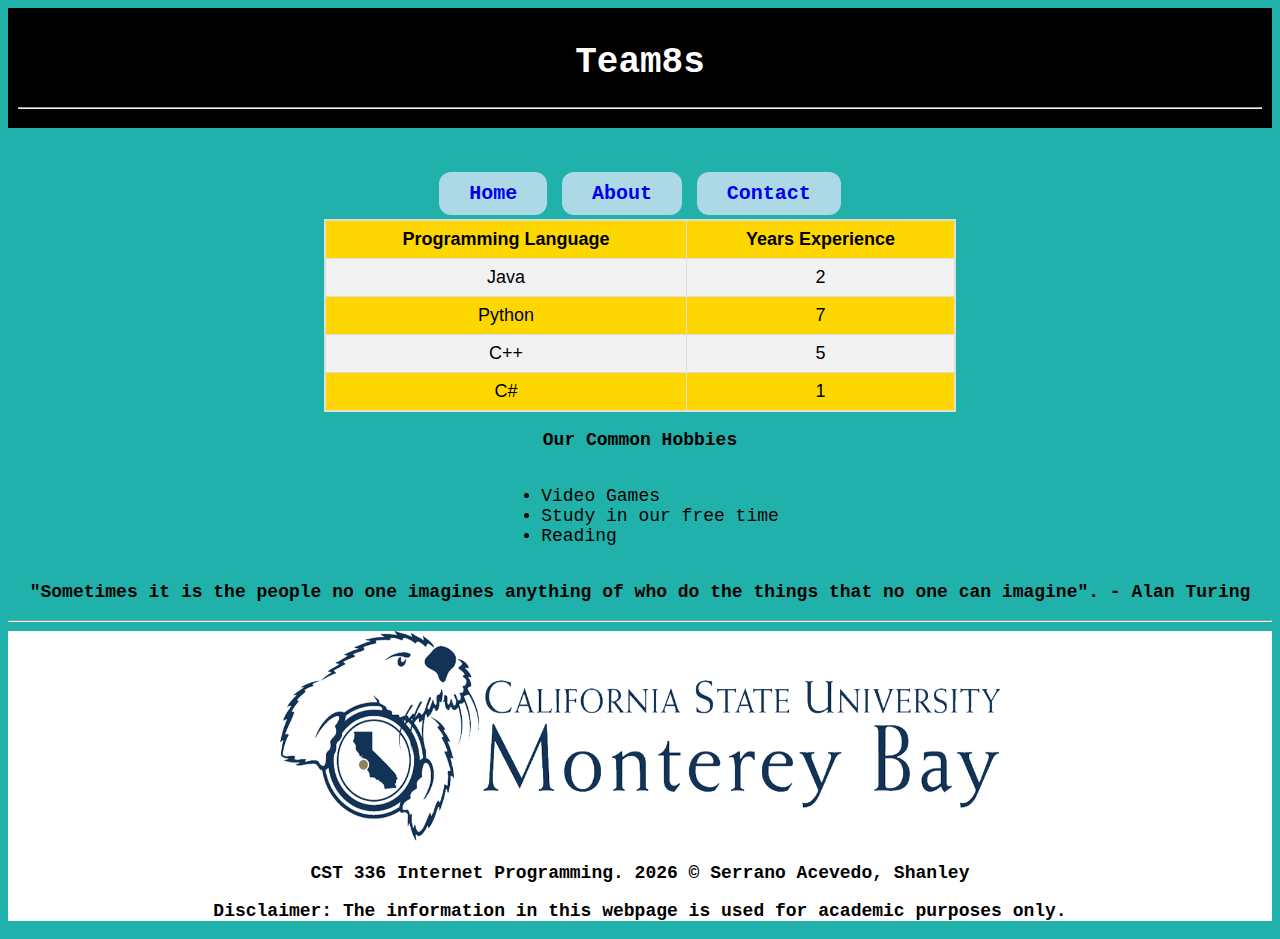
<file: Lab1/about.html>
<!DOCTYPE html>
<html>
    <head>
        <meta charset="UTF-8">
        <meta name="viewport" content="width=device-width, initial-scale=1.0">
        <title>About Us</title>
        <style> 
        h1 {
            text-align: center;
            color: white;
            font-family:'Courier New', Courier, monospace;
            font-size: 36px;
        }
        p{
            font-family: 'Courier New', Courier, monospace;
            font-size: 18px;
            color: #000000;
        }
        .image-container {
            text-align: center;
            margin: 20px 0;
            border-radius: 50px;
        }
        .row {
            display: flex;
            justify-content: space-around;
            background-color: lightgray;
        }
        a{
            margin: 10px;
            font-family: 'Courier New', Courier, monospace;
            font-size: 20px;
            text-decoration: none;
        }
        .btn{
            background-color: lightblue;
            border: none;
            color: darkblue;
            padding: 10px 20px;
            text-align: center;
            text-decoration: none;
            display: inline-block;
            font-size: 16px;
            margin: 4px 2px;
            cursor: pointer;
            border-radius: 12px;
        }
        footer {
            text-align: center;
            font-family: 'Courier New', Courier, monospace;
            font-size: 14px;
            background-color: white;
            color: black;
        }
        header {
            text-align: center;
            background-color: black;
            margin-bottom: 40px;
            padding: 10px;
            
        }
        .midpage {
            text-align: center;
            font-family: 'Courier New', Courier, monospace;
            font-size: 18px;
            background-color: lightseagreen;
        }
        .secont{
            font-family: 'Courier New', Courier, monospace;
            font-size: 18px;
        }
        .table {
            font-family: Arial, Helvetica, sans-serif;
            border: 2px solid #ddd;
            border-collapse: collapse;
            width: 50%;
            margin-left: auto;
            margin-right: auto;
        }
        .table th, .table td {
            border: 1px solid #ddd;
            padding: 8px;
            text-align: center;
        }
        .table tr:nth-child(even){background-color: #f2f2f2;}
        .table tr{
            background-color: gold;
        }
        ul{
            font-family: 'Courier New', Courier, monospace;
            font-size: 18px;
            text-align: left;
            display: inline-block;
        }
        </style>
    </head>
    <header>
        <body>
            <div>  
                <h1>Team8s</h1>  
            </div>
            <hr>
        </body>
    </header>
    <body class="midpage">
          <div>
            <nav>
                <div class="btn">
                <a href ="practice.html"> <b> Home</b></a>
                </div>
                <div class="btn">
                <a href ="about.html"> <b> About</b></a>
                </div>
                <div class="btn">
                <a href ="contact.html"> <b>Contact</b></a>
                </div>
            </nav>
        </div>
        <div>
        <table class="table">
            <tr>
                <th>Programming Language</th>
                <th>Years Experience</th>
            </tr>
            <tr>
                <td>Java</td>
                <td>2</td> 
            </tr>
            <tr>  
                <td>Python</td>
                <td>7</td>
            </tr>
            <tr>
                <td>C++</td>
                <td>5</td>
            </tr>
            <tr>
                <td>C#</td>
                <td>1</td>
            </tr>

        </table>
        </div>
        <div>
            <p><b>Our Common Hobbies</b></p>
            <ul>
                <li>Video Games</li>
                <li>Study in our free time</li>
                <li>Reading</li>
            </ul>
        </div>
    </body>
    <body>
        <p><b>"Sometimes it is the people no one imagines anything of who do the things that no one can imagine". - Alan Turing<b></b></p>
    </body>
    <body>
        <div>
            <hr>
            <footer>
                <img src="csumblogo.png" alt="Practice Image" width="720" height="210">
                <p>CST 336 Internet Programming. 2026 &copy; Serrano Acevedo, Shanley</p>
                <p>Disclaimer: The information in this webpage is used for academic purposes only.</p>
            </footer>
    </body>
</html>
</file>
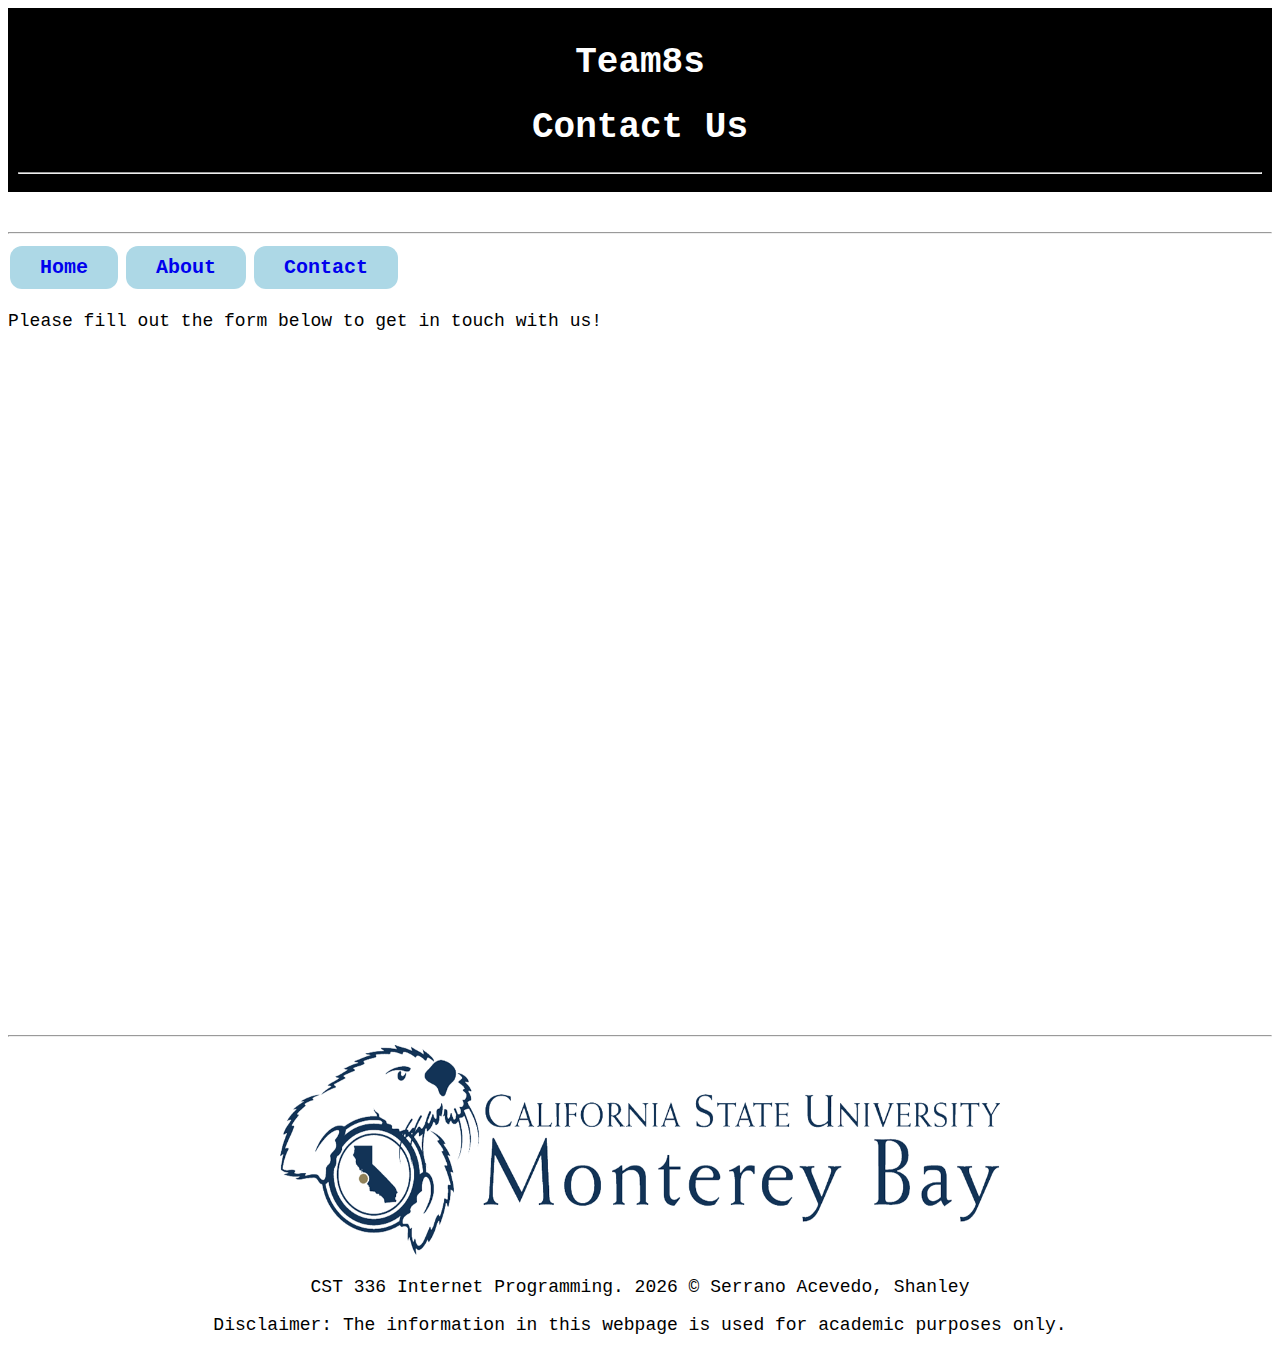
<file: Lab1/contact.html>
<!DOCTYPE html>
<html>
    <head>
        <meta charset="UTF-8">
        <meta name="viewport" content="width=device-width, initial-scale=1.0">
        <title>Contact Us</title>
                <style> 
        h1 {
            text-align: center;
            color: white;
            font-family:'Courier New', Courier, monospace;
            font-size: 36px;
        }
        p{
            font-family: 'Courier New', Courier, monospace;
            font-size: 18px;
            color: #000000;
        }
        .image-container {
            text-align: center;
            margin: 20px 0;
            border-radius: 50px;
        }
        .row {
            display: flex;
            justify-content: space-around;
            background-color: lightgray;
        }
        a{
            margin: 10px;
            font-family: 'Courier New', Courier, monospace;
            font-size: 20px;
            text-decoration: none;
        }
        .btn{
            background-color: lightblue;
            border: none;
            color: darkblue;
            padding: 10px 20px;
            text-align: center;
            text-decoration: none;
            display: inline-block;
            font-size: 16px;
            margin: 4px 2px;
            cursor: pointer;
            border-radius: 12px;
        }
        footer {
            text-align: center;
            font-family: 'Courier New', Courier, monospace;
            font-size: 14px;
            background-color: white;
            color: black;
        }
        header {
            text-align: center;
            background-color: black;
            margin-bottom: 40px;
            padding: 10px;
            
        }
        .midpage {
            text-align: center;
            font-family: 'Courier New', Courier, monospace;
            font-size: 18px;
            background-color: lightseagreen;
        }
        </style>
    </head>
        <header>
        <body>
            <div>  
                <h1>Team8s</h1>
                <h1>Contact Us</h1>  
            </div>
            <hr>
        </body>
    </header>
    <body>
        <hr>
            <div>
            <nav>
                <div class="btn">
                <a href ="practice.html"> <b> Home</b></a>
                </div>
                <div class="btn">
                <a href ="about.html"> <b> About</b></a>
                </div>
                <div class="btn">
                <a href ="contact.html"> <b>Contact</b></a>
                </div>
            </nav>
        </div>
    </body>
    <body>
        <div>
            <p>Please fill out the form below to get in touch with us!</p>
        <iframe src="https://docs.google.com/forms/d/e/1FAIpQLSedstePlCsk9fPkQ_yn8c98zauedxu6zrF7s0QWBj1R-Dy51A/viewform?embedded=true" width="640" height="674" frameborder="0" marginheight="0" marginwidth="0">Loading…</iframe>
        </div>
    </body>
    <body>
        <div>
            <hr>
            <footer>
                <img src="csumblogo.png" alt="Practice Image" width="720" height="210">
                <p>CST 336 Internet Programming. 2026 &copy; Serrano Acevedo, Shanley</p>
                <p>Disclaimer: The information in this webpage is used for academic purposes only.</p>
            </footer>
    </body>

</html>
</html>
</file>
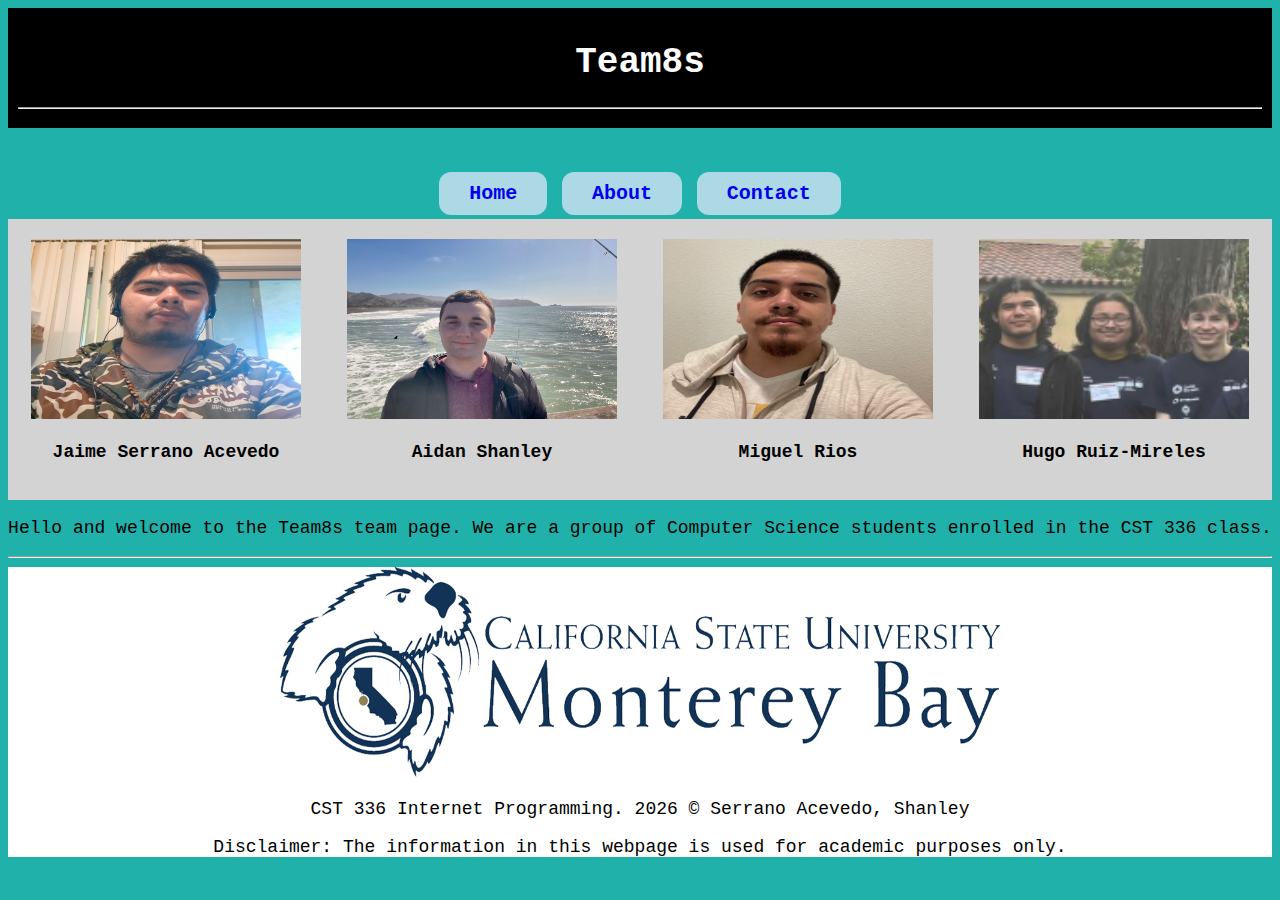
<file: Lab1/practice.html>
<!DOCTYPE html>
<html>
    <head>
        <meta charset="UTF-8">
        <meta name="viewport" content="width=device-width, initial-scale=1.0">
        <title>Team8s</title>
        <style> 
        h1 {
            text-align: center;
            color: white;
            font-family:'Courier New', Courier, monospace;
            font-size: 36px;
        }
        p{
            font-family: 'Courier New', Courier, monospace;
            font-size: 18px;
            color: #000000;
        }
        .image-container {
            text-align: center;
            margin: 20px 0;
            border-radius: 50px;
        }
        .row {
            display: flex;
            justify-content: space-around;
            background-color: lightgray;
        }
        a{
            margin: 10px;
            font-family: 'Courier New', Courier, monospace;
            font-size: 20px;
            text-decoration: none;
        }
        .btn{
            background-color: lightblue;
            border: none;
            color: darkblue;
            padding: 10px 20px;
            text-align: center;
            text-decoration: none;
            display: inline-block;
            font-size: 16px;
            margin: 4px 2px;
            cursor: pointer;
            border-radius: 12px;
        }
        footer {
            text-align: center;
            font-family: 'Courier New', Courier, monospace;
            font-size: 14px;
            background-color: white;
            color: black;
        }
        header {
            text-align: center;
            background-color: black;
            margin-bottom: 40px;
            padding: 10px;
            
        }
        .midpage {
            text-align: center;
            font-family: 'Courier New', Courier, monospace;
            font-size: 18px;
            background-color: lightseagreen;
        }
        </style>
    </head>
    <header>
        <body>
            <div>  
                <h1>Team8s</h1>  
            </div>
            <hr>
        </body>
    </header>
    <body class="midpage">
        <div>
            <nav>
                <div class="btn">
                <a href ="practice.html"> <b> Home</b></a>
                </div>
                <div class="btn">
                <a href ="about.html"> <b> About</b></a>
                </div>
                <div class="btn">
                <a href ="contact.html"> <b>Contact</b></a>
                </div>
            </nav>
        </div>
        <div class="row">
            <div class="image-container">
                <img src="jaime.jpg" alt="Practice Image" width="270" height="180">
                <p><b>Jaime Serrano Acevedo</b></p>
            </div>
            <div class="image-container">
                <img src="aidan.jpeg" alt="Practice Image" width="270" height="180">
                <p><b>Aidan Shanley</b></p>
            </div>
            <div class="image-container">
                <img src="MiguelC.jpeg" alt="Practice Image" width="270" height="180">
                <p><b>Miguel Rios</b></p>
            </div>
            <div class="image-container">
                <img src="hugo.png" alt="Practice Image" width="270" height="180">
                <p><b>Hugo Ruiz-Mireles</b></p>
            </div>
        </div>
    </body>
    <body> 
        <div>
            <p>Hello and welcome to the Team8s team page. We are a group of Computer Science students enrolled in the CST 336 class.</p>
            <hr>
        </div>    
        <div>
            <footer>
                <img src="csumblogo.png" alt="Practice Image" width="720" height="210">
                <p>CST 336 Internet Programming. 2026 &copy; Serrano Acevedo, Shanley</p>
                <p>Disclaimer: The information in this webpage is used for academic purposes only.</p>
            </footer>
        </div>
    </body>

</html>
</file>
<file: HW1/stylesheet/index.css>
body {
    margin: 0;
}
#programbtn, #hw1button, #opsysbutton {
    background-color: transparent;
    border: 2px solid goldenrod;
    color: gold;
    padding: 10px 20px;
    margin-left: 20px;
    font-size: 16px;
    cursor: pointer;
    border-radius: 5px;
    font-family: 'Franklin Gothic Medium', 'Arial Narrow', Arial, sans-serif;
}
footer {
    background-color: #000000;
    color: white;
    text-align: center;
    padding: 20px;
    margin-top: 40px;
}
header {
    background-color: darkblue;
    padding: 20px;
    border-top: 1px solid darkblue ;
}
#myheader {
   margin: 0;
   /* padding: 0; */
   box-sizing: border-box;
}
#main-title {
    text-align: center;
    font-size: 40px;
    font-weight: bold;
    margin-top: 20px;
    font-family: 'Courier New', Courier, monospace;
    letter-spacing: 2px;
    color: white;

}
#abstract {
    background-color: #f0f0f0;
    padding: 20px;
    margin: 20px;
    border-radius: 10px;
    font-family: 'Arial', sans-serif;
    font-size: 18px;
    line-height: 1.6;
}
#abstract-content {
    max-width: 800px;
    margin: 0 auto;
    font-family: 'Arial', sans-serif;
    word-spacing: 1.5px;
    line-height: 1.6;
    color: darkblue;
    background-color: white;
    padding: 20px;
    border-radius: 10px;
}
.image-container {
    display: flex;
    gap: 100px;
    margin: 0 auto;
    flex-direction: row;
    justify-content: center;
    margin-top: 40px;
}
</file>
<file: HW2/css/styles.css>
header {
    text-align: center;
    font-size: 2em;
    background-color: black;
    color: white;
    padding : 20px;
    font-family: 'Arial', sans-serif;
    border-top: 1px solid #000000;
    box-sizing: border-box;
    margin: 0;
}


body {
    margin: 0;
}

#start-game, #new-card, #stay {
    display: inline-block;
    padding: 10px 20px;
    margin: 10px;
    font-size: 1em;
    cursor: pointer;
    background-color: black;
    color: white;
    border: none;
    border-radius: 5px;
}

#display-score, #display-cards, #display-result, #wins, #losses {
    text-align: center;
    font-size: 1.5em;
    margin: 20px 0;
    font-family: 'Arial', sans-serif;
    color: white;
}
#controllers {
    margin-top: 20px;
    text-align: center;
}
</file>
<file: Lab2/css/styles.css>
body {
    background-image: url("https://wallpaperaccess.com/full/4700205.jpg");
    background-size: cover;
    background-position: center;
    background-repeat: repeat;
    color: black;
    text-align: center;
    font-size: 20px;

}

header {
    text-align: center;
}

h1, h2 {
    text-align: center;
    font-size: 40px;
    font-weight: bold;
    color: white;
    -webkit-text-stroke: 2px black;
    font-family: "Arial Rounded MT Bold", Arial, Helvetica, sans-serif;
}

#guessBtn {
    text-align: center;
    margin: 0 auto;
    font-size: 20px;
    padding: 2px 5px 2px 5px;
    border: 2px solid black;
    border-radius: 5px;
    font-family: "Arial Rounded MT Bold", Arial, Helvetica, sans-serif;
    color: white;
    background-color: darkblue;

}

#resetBtn {
    text-align: center;
    margin: 0 auto;
    font-size: 20px;
    padding: 2px 5px 2px 5px;
    border: 2px solid black;
    border-radius: 5px;
    font-family: "Arial Rounded MT Bold", Arial, Helvetica, sans-serif;
    color: white;
    background-color: darkcyan;

}

.betterFont {
    font-size: 60px;
    font-weight: bold;
    color: white;
    -webkit-text-stroke: 2px black;
    font-family: "Arial Rounded MT Bold", Arial, Helvetica, sans-serif;
}
</file>
<file: HW1/stylesheet/hardware.css>
body {
    margin: 0;
}
#homebutton, #hw1button, #opsysbutton {
    background-color: transparent;
    border: 2px solid black;
    color: darkblue;
    padding: 10px 20px;
    margin-left: 20px;
    font-size: 16px;
    cursor: pointer;
    border-radius: 5px;
    font-family: 'Franklin Gothic Medium', 'Arial Narrow', Arial, sans-serif;
}
footer {
    background-color: #000000;
    color: white;
    text-align: center;
    padding: 20px;
    margin-top: 40px;
}
header {
    background-color: darkcyan;
    padding: 20px;
    border-top: 1px solid #000000;
}
#myheader {
   margin: 0;
   /* padding: 0; */
   box-sizing: border-box;
}
#main-title {
    text-align: center;
    font-size: 40px;
    font-weight: bold;
    margin-top: 20px;
    font-family: 'Courier New', Courier, monospace;
    letter-spacing: 2px;
    color: white;

}
.subtitle {
    font-size: 24px;
    font-weight: bold;
    margin-top: 20px;
    font-family: 'Arial Black', Gadget, sans-serif;
    color: goldenrod;
}
.container {
    display: flex;
    flex-direction: row;
    align-items: center;
    margin-bottom: 40px;
    gap: 20px;
}
.mytext {
    font-size: 18px;
    line-height: 1;
    font-family: 'Verdana', sans-serif;
    margin-left: auto;
    height: 50%;
    color :white;

}
.cpu, .gpu, .ram, .storage, .motherboard, .psu {
    /* background-color: #000000;
    padding: 20px; */
    /* border-radius: 10px;
    border: 1px solid goldenrod; */
    width: 80%;
    margin: 0 auto;
    margin-left: auto;
}
#main-description {
    font-size: 20px;
    line-height: 1.5;
    font-family: 'Georgia', serif;
    text-align: center;
    margin-top: 20px;
    color: darkblue;
}
.main-list {
    margin: 0 auto;
    width: 100%;
    background-color: black;
}
hr {
    border: 0;
    height: 2px;
    background-color: rgb(255, 255, 255);
    margin: 20px 0;
}
.bottom-text {
    font-size: 18px;
    line-height: 1.5;
    font-family: 'Dejavu Sans', sans-serif;
    text-align: center;
    margin-top: 20px;
    color :rgb(0, 0, 0);
}
table {
    width: 80%;
    margin: 20px auto;
    border-collapse: collapse;
}
th, td {
    border: 1px solid goldenrod;
    padding: 10px;
    text-align: left;
    font-family: 'Dejavu Sans', sans-serif;
    color: black;
}
thead {
    background-color: darkcyan;
}
</file>
<file: HW1/stylesheet/languages.css>
#main-title {
    text-align: center;
    font-size: 40px;
    font-weight: bold;
    margin-top: 20px;
    font-family: 'Courier New', Courier, monospace;
    letter-spacing: 2px;
    color: white;

}
#samplecode {
    background-color: #f4f4f4;
    border: 1px solid #ddd;
    padding: 10px;
    font-family: 'Courier New', Courier, monospace;
    overflow-x: auto;
    width: 80%;
    margin: 20px auto;
}
#diagramimg {
    display: block;
    margin-left: auto;
    margin-right: auto;
    width: 700px;
    height: auto;
    
}
.container-for-ls {
    display: flex;
    flex-direction: column;
    justify-content: space-around;
    align-items: center;
    margin-top: 40px;
    border-radius: 5px;
    border: 1px solid #000000;
    padding: 20px;
    background-color: white;
}
.box {
    flex: 1;
    padding: 20px;
    box-sizing: border-box;
}
.language-description {
    font-size: 18px;
    line-height: 1;
    width: 90%;
    margin: 0 auto;
    font-family: 'verdana', sans-serif;
    border-radius: 5px;
    padding: 10px;
    background-color: #adfef9;
}
.big-container {
    display: flex;
    flex-direction: row;
    align-items: justify;
}
.bigBox {
    display: flex;
    flex-direction: column;
    justify-content: space-around;
    align-items: center;
    margin-top: 40px;
}
.msuses {
    
    border-radius: 20px;
    padding: 30px;
    width: 90%;
    font-family: 'OCR A Std', monospace;
}
.main-description {
    font-size: 20px;
    line-height: 1.5;
    width: 80%;
    margin: 0 auto;
    font-family: 'verdana', sans-serif;
}
header {
    background-color: #000000;
    padding: 20px;
    border-top: 1px solid #000000;
}
#myheader {
   margin: 0;
   /* padding: 0; */
   box-sizing: border-box;
}
body {
    margin: 0;
}
#homebutton, #hw1button, #opsysbutton {
    background-color: transparent;
    border: 2px solid goldenrod;
    color: gold;
    padding: 10px 20px;
    margin-left: 20px;
    font-size: 16px;
    cursor: pointer;
    border-radius: 5px;
    font-family: 'Franklin Gothic Medium', 'Arial Narrow', Arial, sans-serif;
}
footer {
    background-color: #000000;
    color: white;
    text-align: center;
    padding: 20px;
    margin-top: 40px;
}
</file>
<file: HW1/stylesheet/operatingsys.css>
body {
    margin: 0;
}
#homebutton, #hw1button, #opsysbutton {
    background-color: transparent;
    border: 2px solid rgb(255, 178, 238);
    color: rgb(255, 178, 238);
    padding: 10px 20px;
    margin-left: 20px;
    font-size: 16px;
    cursor: pointer;
    border-radius: 5px;
    font-family: 'Franklin Gothic Medium', 'Arial Narrow', Arial, sans-serif;
}
footer {
    background-color: #000000;
    color: white;
    text-align: center;
    padding: 20px;
    margin-top: 40px;
}
header {
    background-color: rgb(120, 1, 1);
    padding: 20px;
    border-top: 1px solid rgb(120, 0, 0);
}
#myheader {
   margin: 0;
   /* padding: 0; */
   box-sizing: border-box;
}
#main-title {
    text-align: center;
    font-size: 40px;
    font-weight: bold;
    margin-top: 20px;
    font-family: 'Courier New', Courier, monospace;
    letter-spacing: 2px;
    color: white;
}
#main-body-paragraph {
    font-size: 18px;
    line-height: 1.2;
    margin: 20px;
    font-family: system-ui, -apple-system, BlinkMacSystemFont, 'Segoe UI', Roboto, Oxygen, Ubuntu, Cantarell, 'Open Sans', 'Helvetica Neue', sans-serif;
}
#win-title {
    font-size: 28px;
    font-weight: bold;
    margin-top: 20px;
    font-family: 'Courier New', Courier, monospace;
    letter-spacing: 1px;
    color: rgb(0, 0, 255);
}
#mac-title {
    font-size: 28px;
    font-weight: bold;
    margin-top: 20px;
    font-family: system-ui, -apple-system, BlinkMacSystemFont, 'Segoe UI', Roboto, Oxygen, Ubuntu, Cantarell, 'Open Sans', 'Helvetica Neue', sans-serif;
    letter-spacing: 1px;
    color: rgb(0, 0, 0);
}
#linux-title {
    font-size: 28px;
    font-weight: bold;
    margin-top: 20px;
    letter-spacing: 1px;

}
.sub-container {
    display: flex;
    justify-content: space-around;
    margin-top: 20px;
    flex-direction: row;
}
.os-description {
    font-size: 18px;
    line-height: 1.2;
    margin: 20px;
    font-family: system-ui, -apple-system, BlinkMacSystemFont, 'Segoe UI', Roboto, Oxygen, Ubuntu, Cantarell, 'Open Sans', 'Helvetica Neue', sans-serif;
}
</file>
